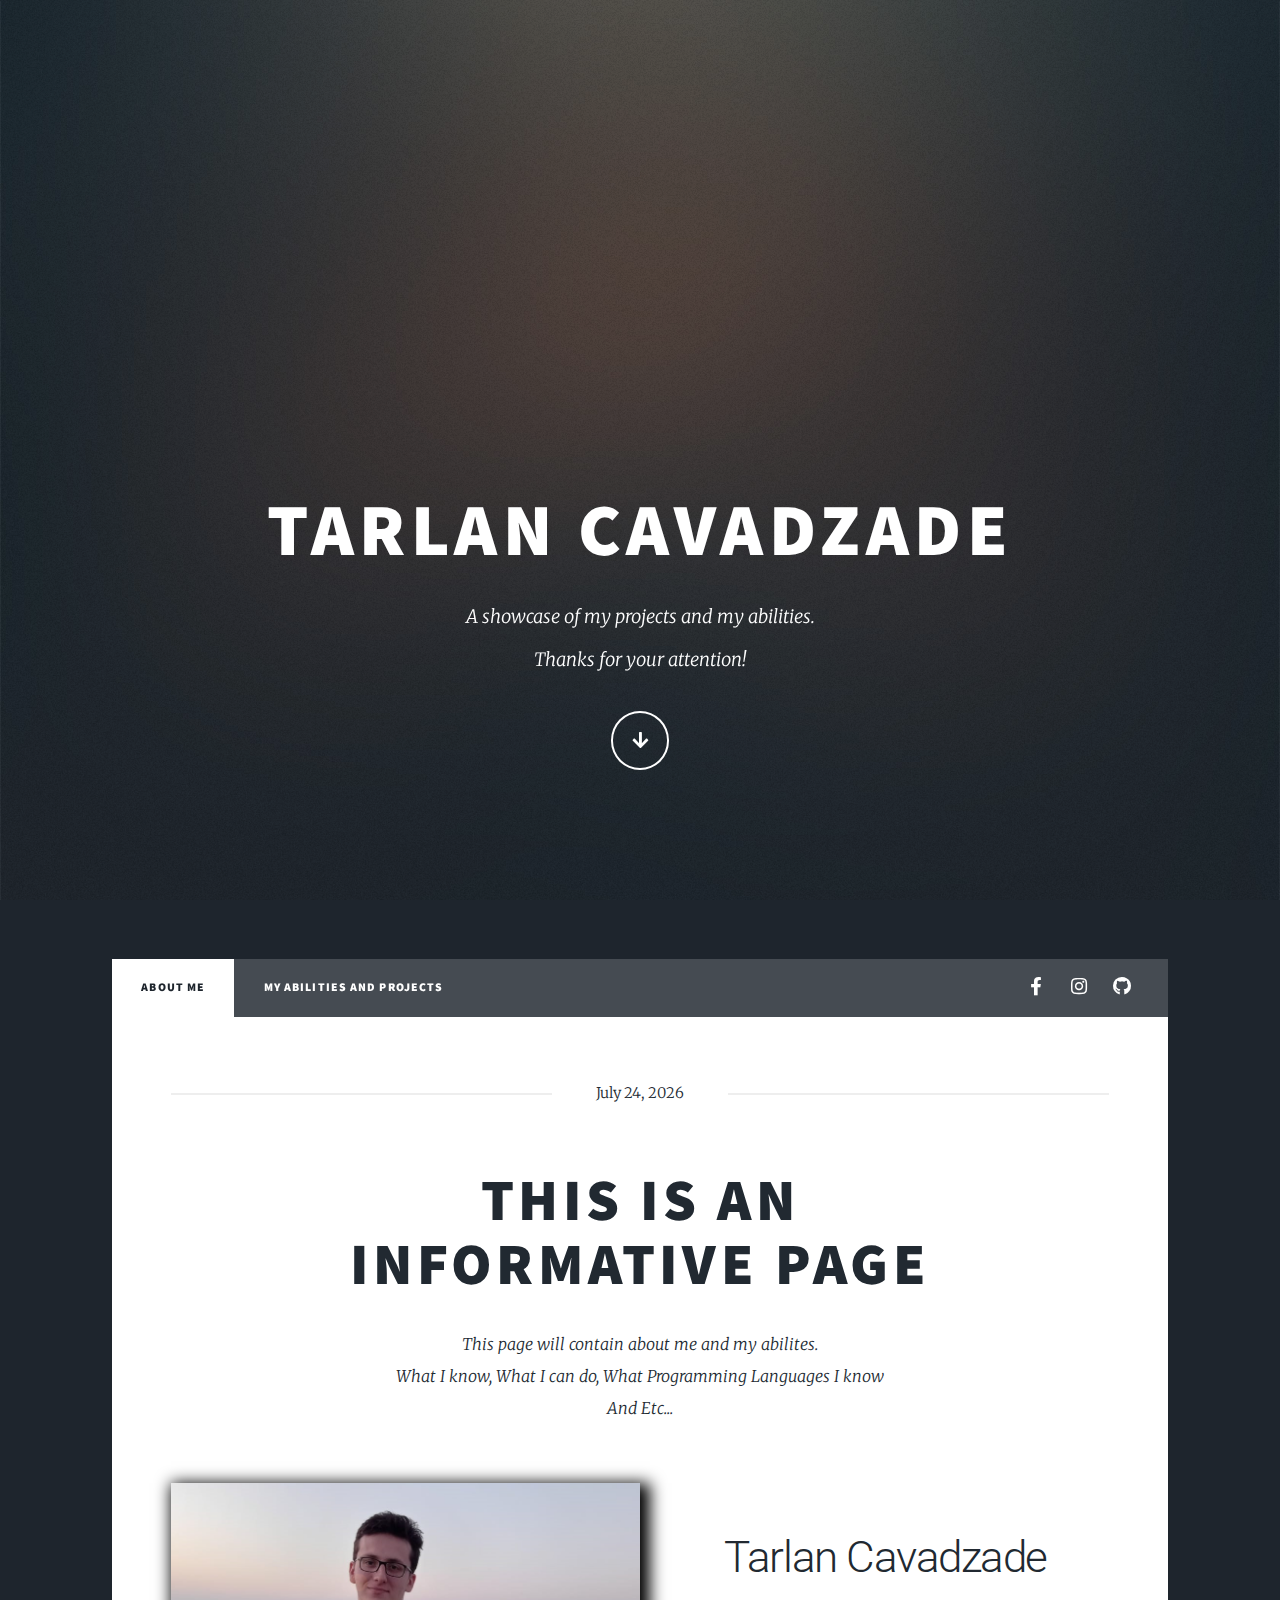
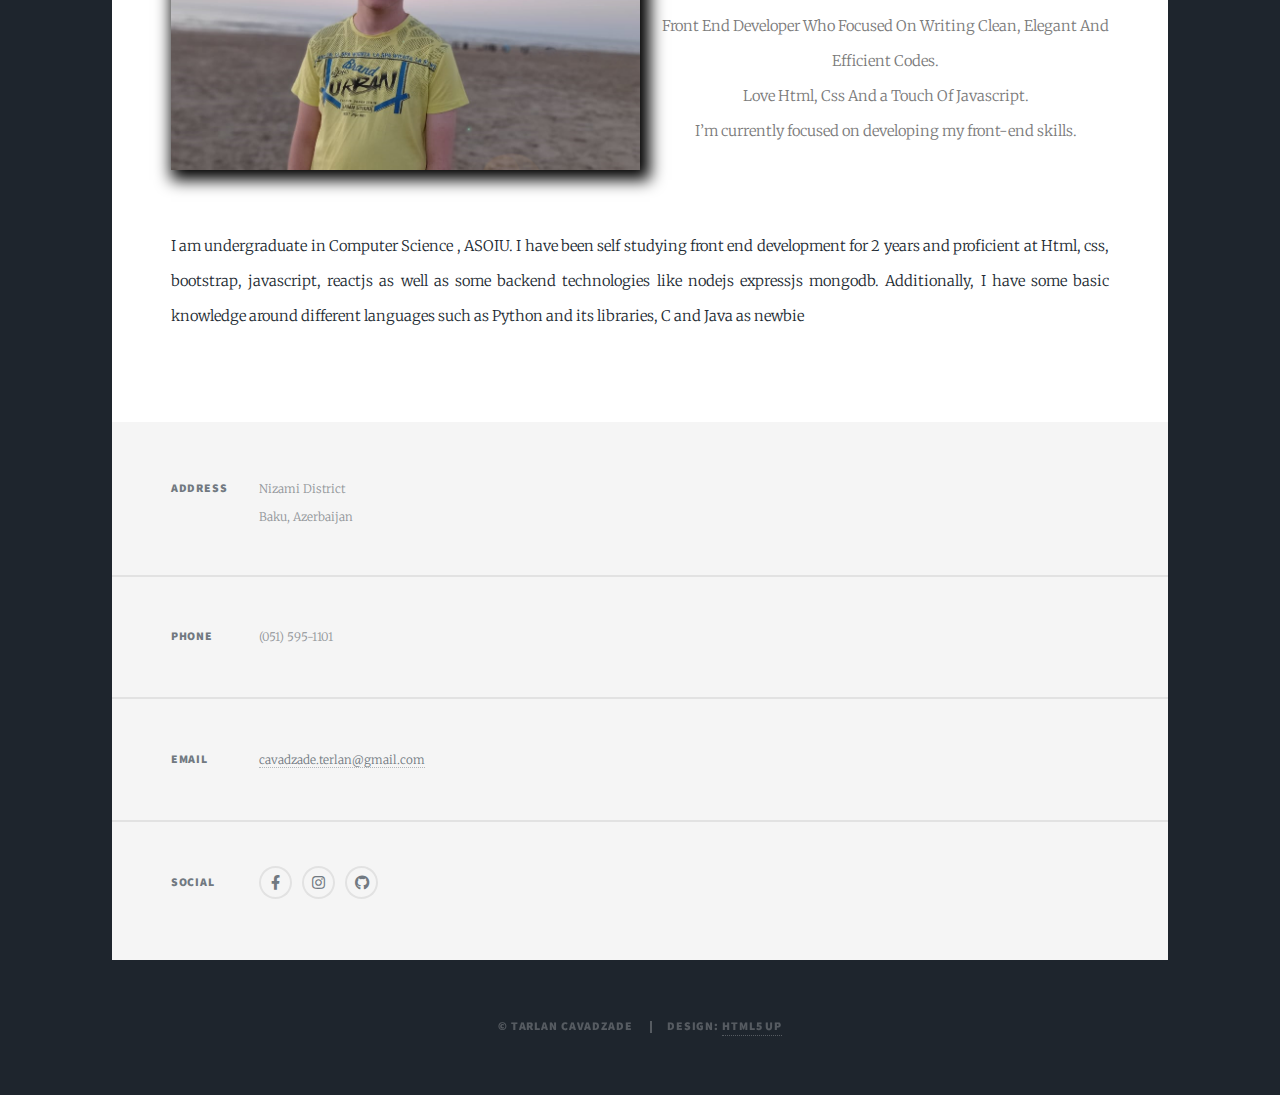
<file: index.html>
<!DOCTYPE HTML>
<html>

<head>
	<title>About Me - Tarlan Cavadzade</title>
	<meta charset="utf-8" />
	<meta name="viewport" content="width=device-width, initial-scale=1, user-scalable=no" />
	<link rel="stylesheet" href="assets/css/main.css" />
	<noscript>
		<link rel="stylesheet" href="assets/css/noscript.css" /></noscript>
</head>

<body class="is-preload">
	<div id="wrapper" class="fade-in">
		<div id="intro">
			<h1>Tarlan Cavadzade</h1>
			<p>A showcase of my projects and my abilities. <br>
				Thanks for your attention!</p>
			<ul class="actions">
				<li><a href="#nav" class="button icon solid solo fa-arrow-down scrolly">Continue</a></li>
			</ul>
		</div>
		<!-- Wrapper -->
		<div id="wrapper">

			<!-- Header -->
			<header id="header">
			</header>

			<!-- Nav -->
			<nav id="nav">
				<ul class="links">
					<li class="active"><a href="index.html">About me</a></li>
					<li><a href="projects.html">My Abilities And Projects</a></li>

				</ul>
				<ul class="icons">
					<li><a href="https://www.facebook.com/Terlan4437/" class="icon brands fa-facebook-f"><span
								class="label">Facebook</span></a></li>
					<li><a href="https://www.instagram.com/terlancvdv/" class="icon brands fa-instagram"><span
								class="label">Instagram</span></a></li>
					<li><a href="https://github.com/TerlanCavadzade" class="icon brands fa-github"><span
								class="label">GitHub</span></a></li>
				</ul>
			</nav>

			<!-- Main -->
			<div id="main">

				<!-- Post -->
				<section class="post">
					<header class="major">
						<span class="date">Feburary 17, 2022</span>
						<h1>This is an<br />
							Informative Page</h1>
						<p>This page will contain about me and my abilites.<br>
							What I know, What I can do, What Programming Languages I know
							<br> And Etc...</p>
					</header>
					<div class="image text main"><img src="images/myphoto.png" alt="" class="shadow" />
						<div class="intro">
							<div class="mainText">Tarlan Cavadzade </div>
							<div class="informText">Front End Developer Who Focused On Writing Clean, Elegant And
								Efficient Codes.<br> Love Html, Css And a Touch Of Javascript. <br> I’m currently
								focused on developing my front-end skills.</div>
						</div>
					</div>
					<p>I am undergraduate in Computer Science , ASOIU. I
have been self studying front end development for
2 years and proficient at Html, css, bootstrap,
javascript, reactjs as well as some backend
technologies like nodejs expressjs mongodb.
Additionally, I have some basic knowledge around
different languages such as Python and its
libraries, C and Java as newbie</p>
				</section>

			</div>

			<!-- Footer -->
			<footer id="footer">
				<section class="split contact">
					<section class="alt">
						<h3>Address</h3>
						<p>Nizami District<br />
							Baku, Azerbaijan</p>
					</section>
					<section>
						<h3>Phone</h3>
						<p>(051) 595-1101</p>
					</section>
					<section>
						<h3>Email</h3>
						<p><a href="mailto:cavadzade.terlan@gmail.com">cavadzade.terlan@gmail.com</a></p>
					</section>
					<section>
						<h3>Social</h3>
						<ul class="icons alt">
							<li><a href="https://www.facebook.com/Terlan4437/" class="icon brands fa-facebook-f"><span
										class="label">Facebook</span></a></li>
							<li><a href="https://www.instagram.com/terlancvdv/" class="icon brands fa-instagram"><span
										class="label">Instagram</span></a></li>
							<li><a href="https://github.com/TerlanCavadzade" class="icon brands fa-github"><span
										class="label">GitHub</span></a></li>
						</ul>
					</section>
				</section>
			</footer>


			<!-- Copyright -->
			<div id="copyright">
				<ul>
					<li>&copy; Tarlan Cavadzade</li>
					<li>Design: <a href="https://html5up.net">HTML5 UP</a></li>
				</ul>
			</div>

		</div>

		<!-- Scripts -->
		<script src="assets/js/jquery.min.js"></script>
		<script src="assets/js/jquery.scrollex.min.js"></script>
		<script src="assets/js/jquery.scrolly.min.js"></script>
		<script src="assets/js/browser.min.js"></script>
		<script src="assets/js/breakpoints.min.js"></script>
		<script src="assets/js/util.js"></script>
		<script src="assets/js/main.js"></script>
		<script src="assets/js/time.js"></script>
</body>

</html>
</file>
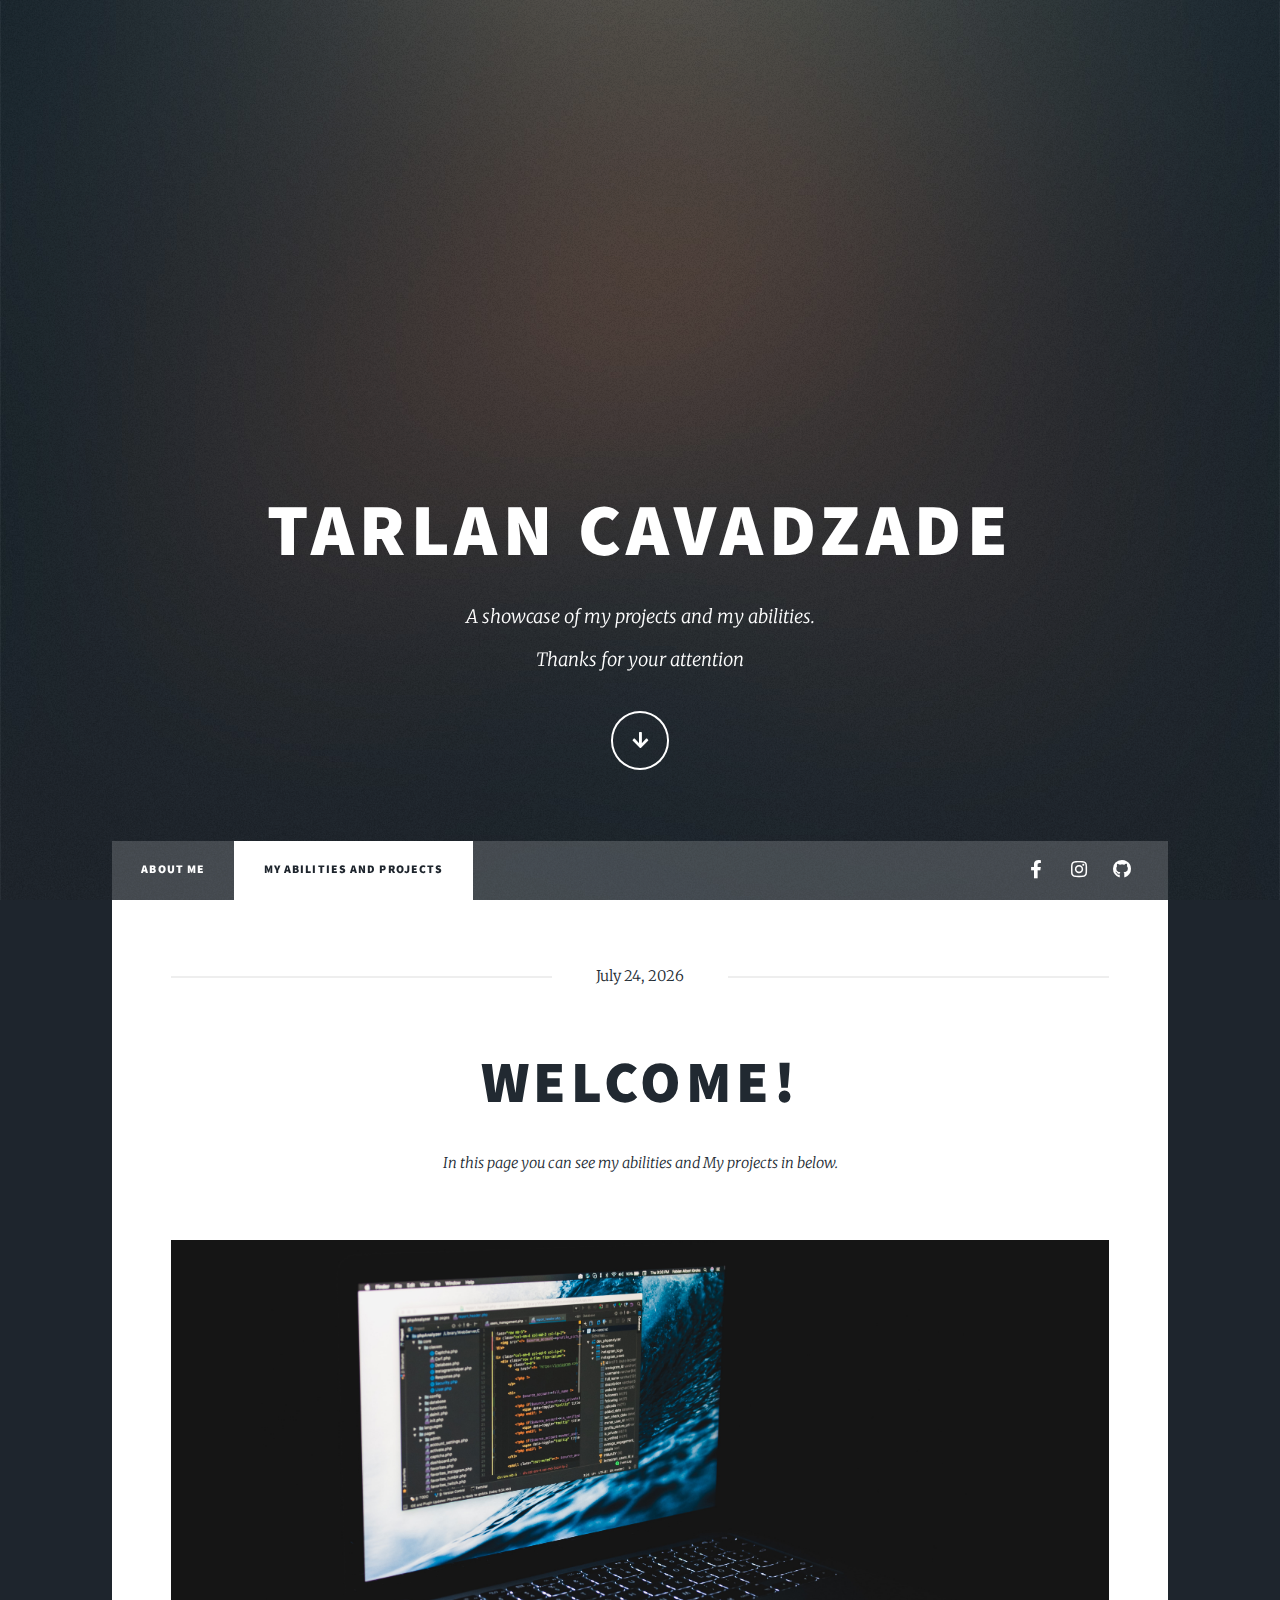
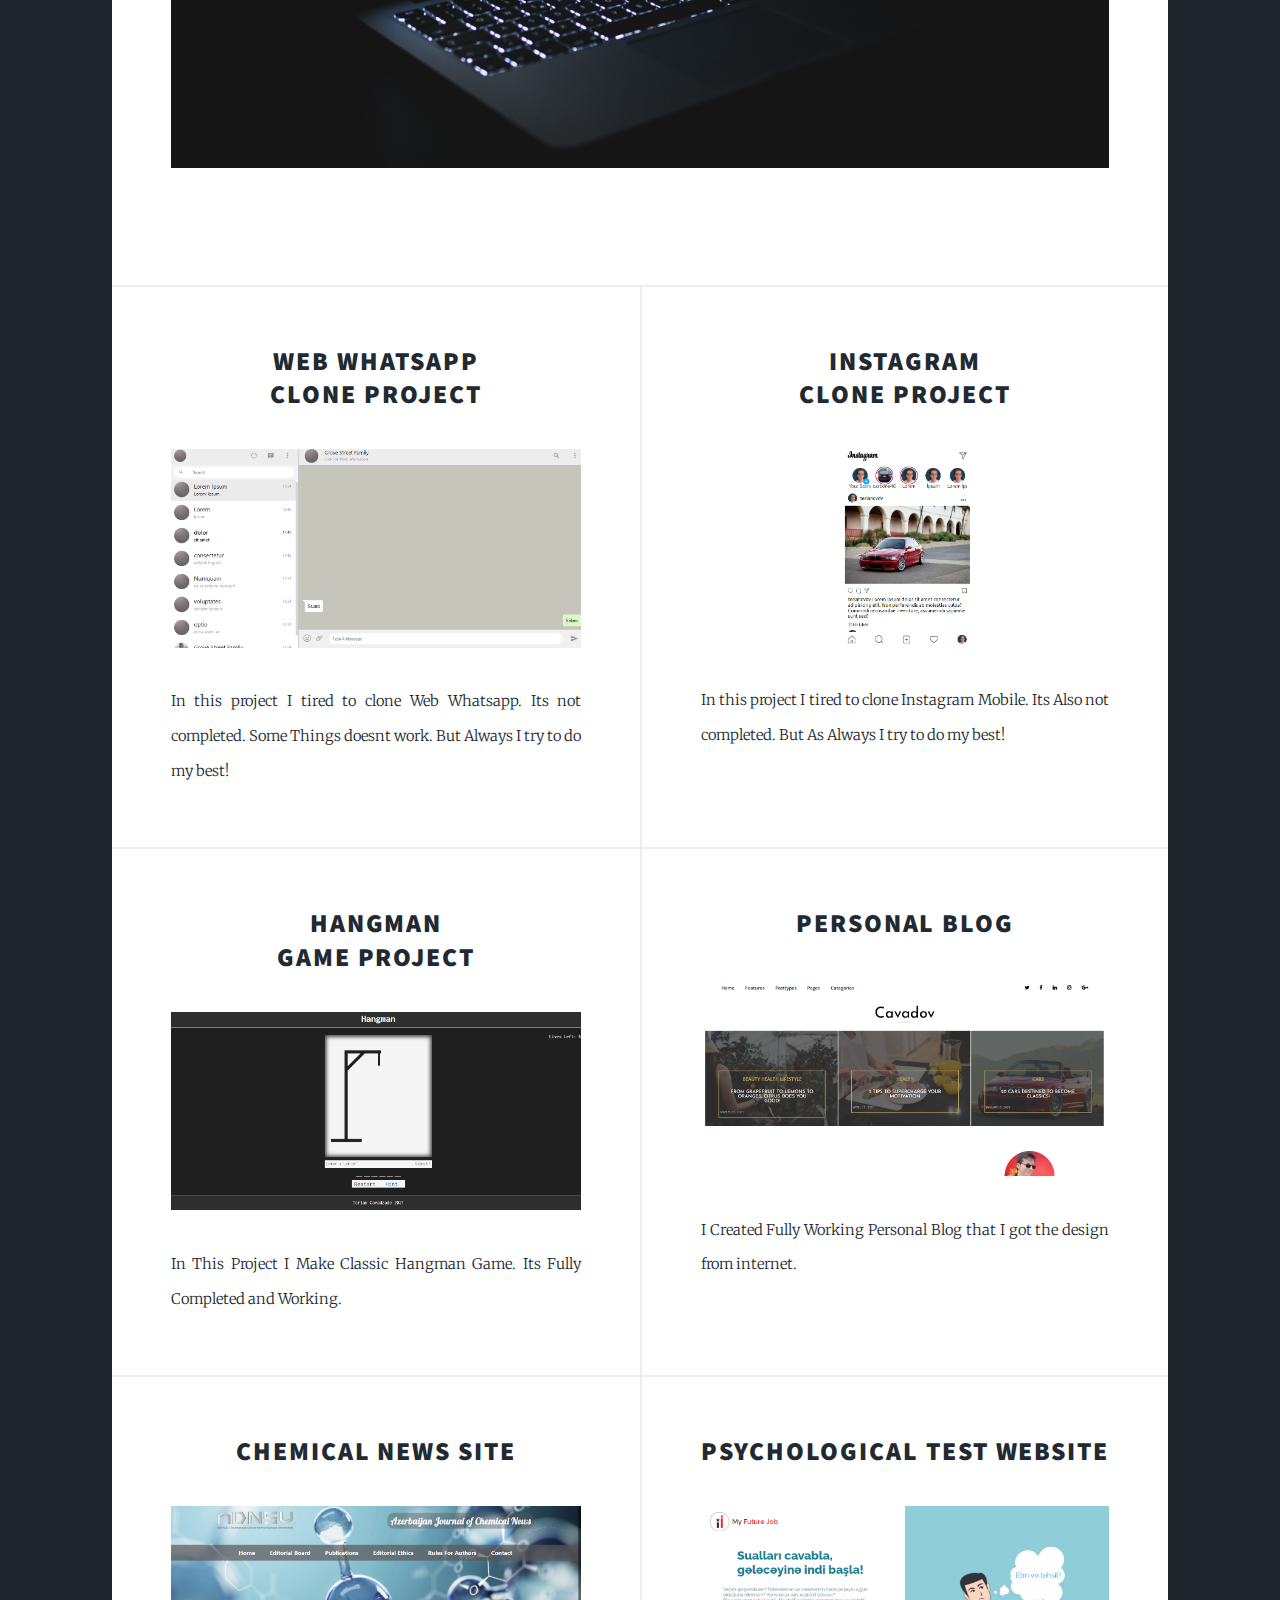
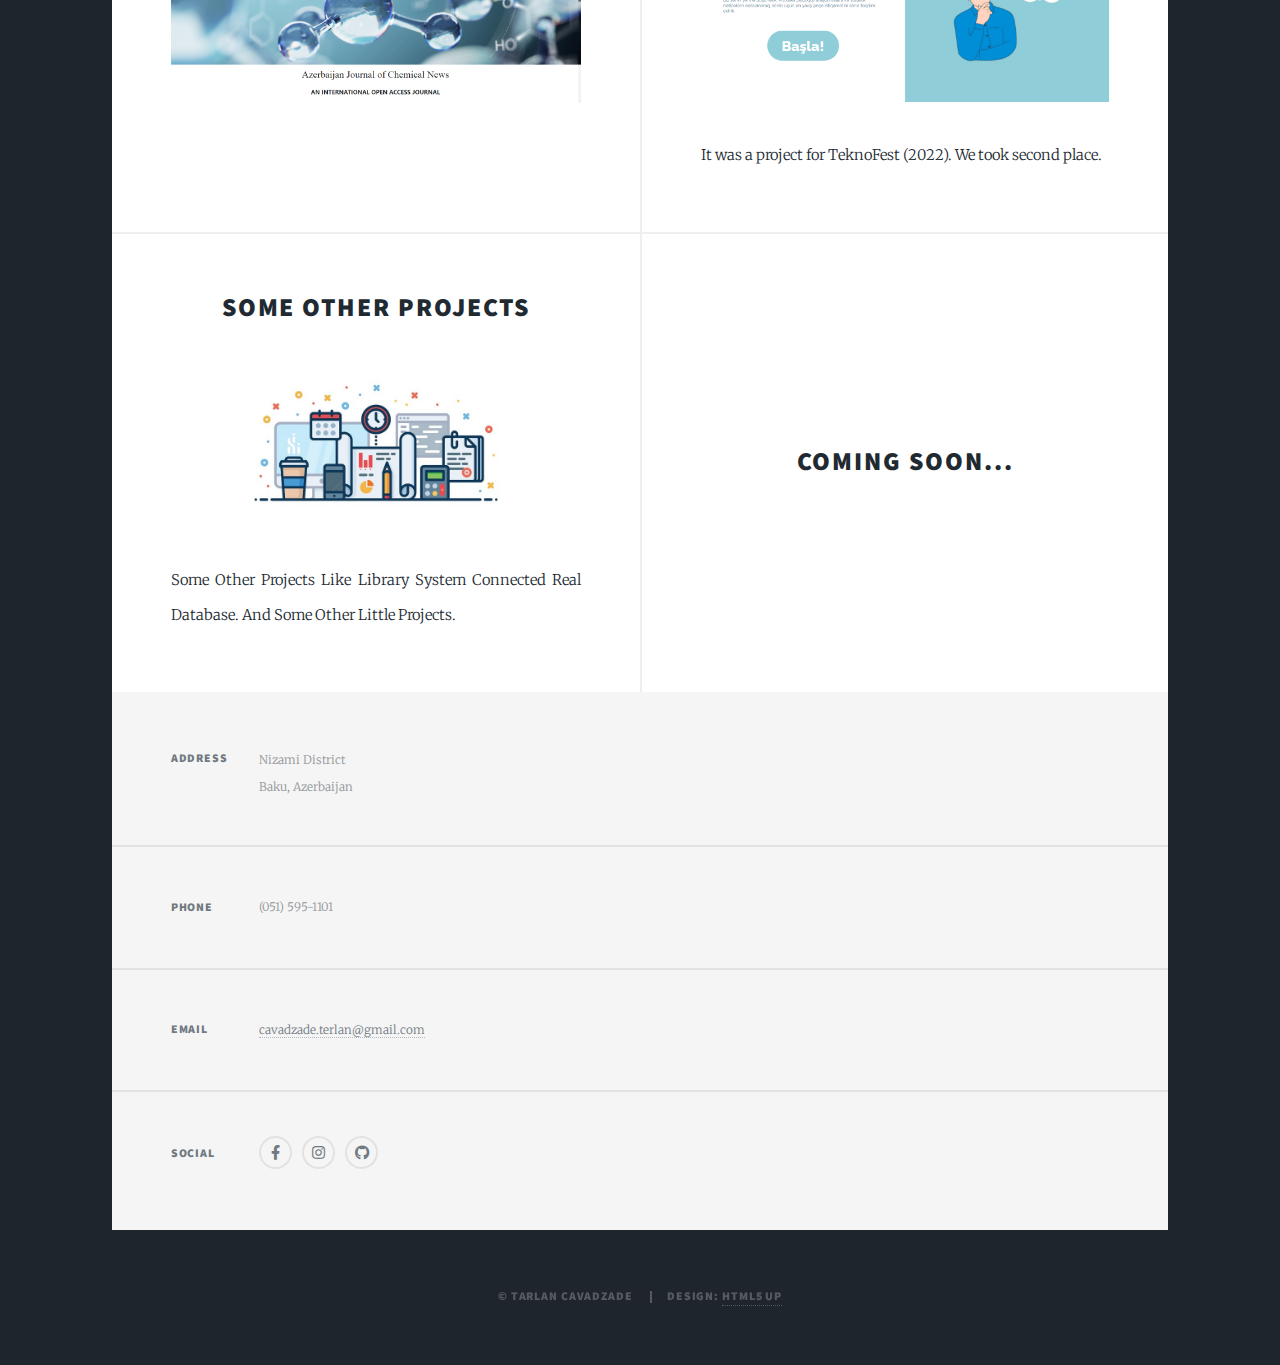
<file: projects.html>
<!DOCTYPE html>
<html>

<head>
	<title>My Projects and Abilities</title>
	<meta charset="utf-8" />
	<meta name="viewport" content="width=device-width, initial-scale=1, user-scalable=no" />
	<link rel="stylesheet" href="assets/css/main.css" />
	<noscript>
		<link rel="stylesheet" href="assets/css/noscript.css" /></noscript>
</head>

<body class="is-preload">
	<div id="wrapper" class="fade-in">
		<div id="intro">
			<h1>Tarlan Cavadzade</h1>
			<p>
				A showcase of my projects and my abilities. <br />
				Thanks for your attention
			</p>
			<ul class="actions">
				<li>
					<a href="#nav" class="button icon solid solo fa-arrow-down scrolly">Continue</a>
				</li>
			</ul>
		</div>

		<nav id="nav">
			<ul class="links">
				<li><a href="index.html">About Me</a></li>
				<li class="active">
					<a href="projects.html">My Abilities And Projects</a>
				</li>
			</ul>
			<ul class="icons">
				<li>
					<a href="https://www.facebook.com/Terlan4437/" class="icon brands fa-facebook-f"><span
							class="label">Facebook</span></a>
				</li>
				<li>
					<a href="https://www.instagram.com/terlancvdv/" class="icon brands fa-instagram"><span
							class="label">Instagram</span></a>
				</li>
				<li>
					<a href="https://github.com/TerlanCavadzade" class="icon brands fa-github"><span
							class="label">GitHub</span></a>
				</li>
			</ul>
		</nav>

		<div id="main">
			<article class="post featured">
				<header class="major">
					<span class="date">17 Feburary, 2021</span>
					<h2>Welcome!</h2>
					<p>
						In this page you can see my abilities and My projects in below.
					</p>
				</header>
				<div class="image main first">
					<img src="images/comp.jpg" alt="" />
				</div>
			</article>
			<section class="posts">
				<article>
					<header>
						<h2>
							<a href="https://polite-stroopwafel-37ac65.netlify.app/" class="linkproject"
								target="_blank">Web Whatsapp <br />
								Clone Project</a>
						</h2>
					</header>
					<span class="image fit"><img src="images/wpProject.png" alt="" /></span>
					<p>
						In this project I tired to clone Web Whatsapp. Its not completed.
						Some Things doesnt work. But Always I try to do my best!
					</p>
				</article>
				<article>
					<header>
						<h2>
							<a href="https://stately-dusk-636038.netlify.app/" target="_blank"
								class="linkproject">Instagram <br />
								Clone Project</a>
						</h2>
					</header>
					<span class="image fit"><img src="images/instaProject.png" alt="" /></span>
					<p>
						In this project I tired to clone Instagram Mobile. Its Also not
						completed. But As Always I try to do my best!
					</p>
				</article>
				<article>
					<header>
						<h2>
							<a href="https://vocal-kashata-cd5493.netlify.app/" target="_blank"
								class="linkproject">Hangman <br />
								Game Project</a>
						</h2>
					</header>
					<span class="image fit"><img src="images/hangman.png" alt="" /></span>
					<p>
						In This Project I Make Classic Hangman Game. Its Fully Completed
						and Working.
					</p>
				</article>
				<article>
					<header>
						<h2><a href="https://tiny-madeleine-d88a30.netlify.app/" target="_blank"
								class="linkproject">Personal Blog</a></h2>
					</header>
					<span class="image fit"><img src="images/personal blog1.png" alt="" /></span>
					<p>
						I Created Fully Working Personal Blog that I got the design from
						internet.
					</p>
				</article>
				<article>
					<header>
						<h2><a href="//Ajcnews.org" target="_blank" class="linkproject">Chemical News Site</a></h2>
					</header>
					<span class="image fit"><img src="images/ajcnews.png" alt="" /></span>
					<p>

					</p>
				</article>
				<article>
					<header>
						<h2><a href="https://leafy-seahorse-67a462.netlify.app/start" target="_blank"
								class="linkproject">Psychological test website</a></h2>
					</header>
					<span class="image fit"><img src="images/myFutureJob.png" alt="" /></span>
					<p>
						It was a project for TeknoFest (2022). We took second place.
					</p>
				</article>
				<article>
					<header>
						<h2>
							<a href="https://github.com/TerlanCavadzade?tab=repositories" target="_blank"
							   class="linkproject">Some Other Projects</a>
						</h2>
					</header>
					<span class="image fit"><img src="images/project.jpg" alt="" /></span>
					<p>
						Some Other Projects Like Library System Connected Real Database.
						And Some Other Little Projects.
					</p>
				</article>
				<article class="soon">
					<h2>Coming Soon...</h2>
				</article>

			</section>
		</div>

		<footer id="footer">
			<section class="split contact">
				<section class="alt">
					<h3>Address</h3>
					<p>
						Nizami District<br />
						Baku, Azerbaijan
					</p>
				</section>
				<section>
					<h3>Phone</h3>
					<p>(051) 595-1101</p>
				</section>
				<section>
					<h3>Email</h3>
					<p>
						<a href="mailto:cavadzade.terlan@gmail.com">cavadzade.terlan@gmail.com</a>
					</p>
				</section>
				<section>
					<h3>Social</h3>
					<ul class="icons alt">
						<li>
							<a href="https://www.facebook.com/Terlan4437/" class="icon brands fa-facebook-f"><span
									class="label">Facebook</span></a>
						</li>
						<li>
							<a href="https://www.instagram.com/terlancvdv/" class="icon brands fa-instagram"><span
									class="label">Instagram</span></a>
						</li>
						<li>
							<a href="https://github.com/TerlanCavadzade" class="icon brands fa-github"><span
									class="label">GitHub</span></a>
						</li>
					</ul>
				</section>
			</section>
		</footer>

		<!-- Copyright -->
		<div id="copyright">
			<ul>
				<li>&copy; Tarlan Cavadzade</li>
				<li>Design: <a href="https://html5up.net">HTML5 UP</a></li>
			</ul>
		</div>
	</div>

	<!-- Scripts -->
	<script src="assets/js/jquery.min.js"></script>
	<script src="assets/js/jquery.scrollex.min.js"></script>
	<script src="assets/js/jquery.scrolly.min.js"></script>
	<script src="assets/js/browser.min.js"></script>
	<script src="assets/js/breakpoints.min.js"></script>
	<script src="assets/js/util.js"></script>
	<script src="assets/js/main.js"></script>
	<script src="assets/js/time.js"></script>
</body>

</html>
</file>
<file: assets/css/main.css>
@import url(fontawesome-all.min.css);
@import url("https://fonts.googleapis.com/css?family=Merriweather:300,700,300italic,700italic|Source+Sans+Pro:900");
@import url('https://fonts.googleapis.com/css2?family=Roboto:wght@700&display=swap');

html,
body,
div,
span,
applet,
object,
iframe,
h1,
h2,
h3,
h4,
h5,
h6,
p,
blockquote,
pre,
a,
abbr,
acronym,
address,
big,
cite,
code,
del,
dfn,
em,
img,
ins,
kbd,
q,
s,
samp,
small,
strike,
strong,
sub,
sup,
tt,
var,
b,
u,
i,
center,
dl,
dt,
dd,
ol,
ul,
li,
fieldset,
form,
label,
legend,
table,
caption,
tbody,
tfoot,
thead,
tr,
th,
td,
article,
aside,
canvas,
details,
embed,
figure,
figcaption,
footer,
header,
hgroup,
menu,
nav,
output,
ruby,
section,
summary,
time,
mark,
audio,
video {
	margin: 0;
	padding: 0;
	border: 0;
	font-size: 100%;
	font: inherit;
	vertical-align: baseline;
}

article,
aside,
details,
figcaption,
figure,
footer,
header,
hgroup,
menu,
nav,
section {
	display: block;
}

body {
	line-height: 1;
}

ol,
ul {
	list-style: none;
}

blockquote,
q {
	quotes: none;
}

blockquote:before,
blockquote:after,
q:before,
q:after {
	content: '';
	content: none;
}

table {
	border-collapse: collapse;
	border-spacing: 0;
}

body {
	-webkit-text-size-adjust: none;
}

mark {
	background-color: transparent;
	color: inherit;
}

input::-moz-focus-inner {
	border: 0;
	padding: 0;
}

input,
select,
textarea {
	-moz-appearance: none;
	-webkit-appearance: none;
	-ms-appearance: none;
	appearance: none;
}

/* Basic */

@-ms-viewport {
	width: device-width;
}

body {
	-ms-overflow-style: scrollbar;
}

@media screen and (max-width: 480px) {

	html,
	body {
		min-width: 320px;
	}

}

html {
	box-sizing: border-box;
}

*,
*:before,
*:after {
	box-sizing: inherit;
}

body {
	background-color: #1e252d;
}

body.is-preload *,
body.is-preload *:before,
body.is-preload *:after {
	-moz-animation: none !important;
	-webkit-animation: none !important;
	-ms-animation: none !important;
	animation: none !important;
	-moz-transition: none !important;
	-webkit-transition: none !important;
	-ms-transition: none !important;
	transition: none !important;
}

/* Type */

html {
	font-size: 16pt;
}

@media screen and (max-width: 1680px) {

	html {
		font-size: 12pt;
	}

}

@media screen and (max-width: 1280px) {

	html {
		font-size: 11pt;
	}

}

@media screen and (max-width: 360px) {

	html {
		font-size: 10pt;
	}

}

body {
	color: #212931;
}

body,
input,
select,
textarea {
	font-family: "Merriweather", Georgia, serif;
	font-weight: 300;
	font-size: 1rem;
	line-height: 2.375;
}

a {
	-moz-transition: color 0.2s ease-in-out, background-color 0.2s ease-in-out, border-color 0.2s ease-in-out, box-shadow 0.2s ease-in-out;
	-webkit-transition: color 0.2s ease-in-out, background-color 0.2s ease-in-out, border-color 0.2s ease-in-out, box-shadow 0.2s ease-in-out;
	-ms-transition: color 0.2s ease-in-out, background-color 0.2s ease-in-out, border-color 0.2s ease-in-out, box-shadow 0.2s ease-in-out;
	transition: color 0.2s ease-in-out, background-color 0.2s ease-in-out, border-color 0.2s ease-in-out, box-shadow 0.2s ease-in-out;
	border-bottom: dotted 1px;
	text-decoration: none;
}

a:hover {
	border-bottom-color: transparent;
}

strong,
b {
	font-weight: 600;
}

em,
i {
	font-style: italic;
}

p {
	text-align: justify;
	margin: 0 0 2rem 0;
}

h1,
h2,
h3,
h4,
h5,
h6 {
	font-family: "Source Sans Pro", Helvetica, sans-serif;
	font-weight: 900;
	line-height: 1.5;
	letter-spacing: 0.075em;
	text-transform: uppercase;
	margin: 0 0 1rem 0;
}

h1 a,
h2 a,
h3 a,
h4 a,
h5 a,
h6 a {
	border-bottom: 0;
	color: inherit;
	text-decoration: none;
}

h1 {
	font-size: 4rem;
	line-height: 1.1;
	margin: 0 0 2rem 0;
}

h2 {
	font-size: 1.75rem;
	line-height: 1.3;
	margin: 0 0 1.5rem 0;
}

h3 {
	font-size: 1.25rem;
	margin: 0 0 1.5rem 0;
}

h4 {
	font-size: 1rem;
}

h5 {
	font-size: 0.9rem;
}

h6 {
	font-size: 0.8rem;
}

sub {
	font-size: 0.8rem;
	position: relative;
	top: 0.5rem;
}

sup {
	font-size: 0.8rem;
	position: relative;
	top: -0.5rem;
}

blockquote {
	border-left: solid 4px;
	font-style: italic;
	margin: 0 0 2rem 0;
	padding: 0.5rem 0 0.5rem 2rem;
}

code {
	border: solid 2px;
	font-family: "Courier New", monospace;
	font-size: 0.9rem;
	margin: 0 0.25rem;
	padding: 0.25rem 0.65rem;
}

pre {
	-webkit-overflow-scrolling: touch;
	font-family: "Courier New", monospace;
	font-size: 0.9rem;
	margin: 0 0 2rem 0;
}

pre code {
	display: block;
	line-height: 1.75;
	padding: 1rem 1.5rem;
	overflow-x: auto;
}

hr {
	border: 0;
	border-bottom: solid 2px;
	margin: 3rem 0;
}

hr.major {
	margin: 5rem 0;
}

.align-left {
	text-align: left;
}

.align-center {
	text-align: center;
}

.align-right {
	text-align: right;
}

input,
select,
textarea {
	color: #212931;
}

a {
	color: #212931;
	border-bottom-color: rgba(33, 41, 49, 0.5);
}

a:hover {
	border-bottom-color: transparent;
	color: #18bfef !important;
}

strong,
b {
	color: #212931;
}

h1,
h2,
h3,
h4,
h5,
h6 {
	color: #212931;
}

blockquote {
	border-left-color: #eeeeee;
}

code {
	background: rgba(220, 220, 220, 0.25);
	border-color: #eeeeee;
}

hr {
	border-bottom-color: #eeeeee;
}

/* Row */

.row {
	display: flex;
	flex-wrap: wrap;
	box-sizing: border-box;
	align-items: stretch;
}

.row>* {
	box-sizing: border-box;
}

.row.gtr-uniform>*> :last-child {
	margin-bottom: 0;
}

.row.aln-left {
	justify-content: flex-start;
}

.row.aln-center {
	justify-content: center;
}

.row.aln-right {
	justify-content: flex-end;
}

.row.aln-top {
	align-items: flex-start;
}

.row.aln-middle {
	align-items: center;
}

.row.aln-bottom {
	align-items: flex-end;
}

.row>.imp {
	order: -1;
}

.row>.col-1 {
	width: 8.33333%;
}

.row>.off-1 {
	margin-left: 8.33333%;
}

.row>.col-2 {
	width: 16.66667%;
}

.row>.off-2 {
	margin-left: 16.66667%;
}

.row>.col-3 {
	width: 25%;
}

.row>.off-3 {
	margin-left: 25%;
}

.row>.col-4 {
	width: 33.33333%;
}

.row>.off-4 {
	margin-left: 33.33333%;
}

.row>.col-5 {
	width: 41.66667%;
}

.row>.off-5 {
	margin-left: 41.66667%;
}

.row>.col-6 {
	width: 50%;
}

.row>.off-6 {
	margin-left: 50%;
}

.row>.col-7 {
	width: 58.33333%;
}

.row>.off-7 {
	margin-left: 58.33333%;
}

.row>.col-8 {
	width: 66.66667%;
}

.row>.off-8 {
	margin-left: 66.66667%;
}

.row>.col-9 {
	width: 75%;
}

.row>.off-9 {
	margin-left: 75%;
}

.row>.col-10 {
	width: 83.33333%;
}

.row>.off-10 {
	margin-left: 83.33333%;
}

.row>.col-11 {
	width: 91.66667%;
}

.row>.off-11 {
	margin-left: 91.66667%;
}

.row>.col-12 {
	width: 100%;
}

.row>.off-12 {
	margin-left: 100%;
}

.row.gtr-0 {
	margin-top: 0;
	margin-left: 0rem;
}

.row.gtr-0>* {
	padding: 0 0 0 0rem;
}

.row.gtr-0.gtr-uniform {
	margin-top: 0rem;
}

.row.gtr-0.gtr-uniform>* {
	padding-top: 0rem;
}

.row.gtr-25 {
	margin-top: 0;
	margin-left: -0.375rem;
}

.row.gtr-25>* {
	padding: 0 0 0 0.375rem;
}

.row.gtr-25.gtr-uniform {
	margin-top: -0.375rem;
}

.row.gtr-25.gtr-uniform>* {
	padding-top: 0.375rem;
}

.row.gtr-50 {
	margin-top: 0;
	margin-left: -0.75rem;
}

.row.gtr-50>* {
	padding: 0 0 0 0.75rem;
}

.row.gtr-50.gtr-uniform {
	margin-top: -0.75rem;
}

.row.gtr-50.gtr-uniform>* {
	padding-top: 0.75rem;
}

.row {
	margin-top: 0;
	margin-left: -1.5rem;
}

.row>* {
	padding: 0 0 0 1.5rem;
}

.row.gtr-uniform {
	margin-top: -1.5rem;
}

.row.gtr-uniform>* {
	padding-top: 1.5rem;
}

.row.gtr-150 {
	margin-top: 0;
	margin-left: -2.25rem;
}

.row.gtr-150>* {
	padding: 0 0 0 2.25rem;
}

.row.gtr-150.gtr-uniform {
	margin-top: -2.25rem;
}

.row.gtr-150.gtr-uniform>* {
	padding-top: 2.25rem;
}

.row.gtr-200 {
	margin-top: 0;
	margin-left: -3rem;
}

.row.gtr-200>* {
	padding: 0 0 0 3rem;
}

.row.gtr-200.gtr-uniform {
	margin-top: -3rem;
}

.row.gtr-200.gtr-uniform>* {
	padding-top: 3rem;
}

@media screen and (max-width: 1680px) {

	.row {
		display: flex;
		flex-wrap: wrap;
		box-sizing: border-box;
		align-items: stretch;
	}

	.row>* {
		box-sizing: border-box;
	}

	.row.gtr-uniform>*> :last-child {
		margin-bottom: 0;
	}

	.row.aln-left {
		justify-content: flex-start;
	}

	.row.aln-center {
		justify-content: center;
	}

	.row.aln-right {
		justify-content: flex-end;
	}

	.row.aln-top {
		align-items: flex-start;
	}

	.row.aln-middle {
		align-items: center;
	}

	.row.aln-bottom {
		align-items: flex-end;
	}

	.row>.imp-xlarge {
		order: -1;
	}

	.row>.col-1-xlarge {
		width: 8.33333%;
	}

	.row>.off-1-xlarge {
		margin-left: 8.33333%;
	}

	.row>.col-2-xlarge {
		width: 16.66667%;
	}

	.row>.off-2-xlarge {
		margin-left: 16.66667%;
	}

	.row>.col-3-xlarge {
		width: 25%;
	}

	.row>.off-3-xlarge {
		margin-left: 25%;
	}

	.row>.col-4-xlarge {
		width: 33.33333%;
	}

	.row>.off-4-xlarge {
		margin-left: 33.33333%;
	}

	.row>.col-5-xlarge {
		width: 41.66667%;
	}

	.row>.off-5-xlarge {
		margin-left: 41.66667%;
	}

	.row>.col-6-xlarge {
		width: 50%;
	}

	.row>.off-6-xlarge {
		margin-left: 50%;
	}

	.row>.col-7-xlarge {
		width: 58.33333%;
	}

	.row>.off-7-xlarge {
		margin-left: 58.33333%;
	}

	.row>.col-8-xlarge {
		width: 66.66667%;
	}

	.row>.off-8-xlarge {
		margin-left: 66.66667%;
	}

	.row>.col-9-xlarge {
		width: 75%;
	}

	.row>.off-9-xlarge {
		margin-left: 75%;
	}

	.row>.col-10-xlarge {
		width: 83.33333%;
	}

	.row>.off-10-xlarge {
		margin-left: 83.33333%;
	}

	.row>.col-11-xlarge {
		width: 91.66667%;
	}

	.row>.off-11-xlarge {
		margin-left: 91.66667%;
	}

	.row>.col-12-xlarge {
		width: 100%;
	}

	.row>.off-12-xlarge {
		margin-left: 100%;
	}

	.row.gtr-0 {
		margin-top: 0;
		margin-left: 0rem;
	}

	.row.gtr-0>* {
		padding: 0 0 0 0rem;
	}

	.row.gtr-0.gtr-uniform {
		margin-top: 0rem;
	}

	.row.gtr-0.gtr-uniform>* {
		padding-top: 0rem;
	}

	.row.gtr-25 {
		margin-top: 0;
		margin-left: -0.375rem;
	}

	.row.gtr-25>* {
		padding: 0 0 0 0.375rem;
	}

	.row.gtr-25.gtr-uniform {
		margin-top: -0.375rem;
	}

	.row.gtr-25.gtr-uniform>* {
		padding-top: 0.375rem;
	}

	.row.gtr-50 {
		margin-top: 0;
		margin-left: -0.75rem;
	}

	.row.gtr-50>* {
		padding: 0 0 0 0.75rem;
	}

	.row.gtr-50.gtr-uniform {
		margin-top: -0.75rem;
	}

	.row.gtr-50.gtr-uniform>* {
		padding-top: 0.75rem;
	}

	.row {
		margin-top: 0;
		margin-left: -1.5rem;
	}

	.row>* {
		padding: 0 0 0 1.5rem;
	}

	.row.gtr-uniform {
		margin-top: -1.5rem;
	}

	.row.gtr-uniform>* {
		padding-top: 1.5rem;
	}

	.row.gtr-150 {
		margin-top: 0;
		margin-left: -2.25rem;
	}

	.row.gtr-150>* {
		padding: 0 0 0 2.25rem;
	}

	.row.gtr-150.gtr-uniform {
		margin-top: -2.25rem;
	}

	.row.gtr-150.gtr-uniform>* {
		padding-top: 2.25rem;
	}

	.row.gtr-200 {
		margin-top: 0;
		margin-left: -3rem;
	}

	.row.gtr-200>* {
		padding: 0 0 0 3rem;
	}

	.row.gtr-200.gtr-uniform {
		margin-top: -3rem;
	}

	.row.gtr-200.gtr-uniform>* {
		padding-top: 3rem;
	}

}

@media screen and (max-width: 1280px) {

	.row {
		display: flex;
		flex-wrap: wrap;
		box-sizing: border-box;
		align-items: stretch;
	}

	.row>* {
		box-sizing: border-box;
	}

	.row.gtr-uniform>*> :last-child {
		margin-bottom: 0;
	}

	.row.aln-left {
		justify-content: flex-start;
	}

	.row.aln-center {
		justify-content: center;
	}

	.row.aln-right {
		justify-content: flex-end;
	}

	.row.aln-top {
		align-items: flex-start;
	}

	.row.aln-middle {
		align-items: center;
	}

	.row.aln-bottom {
		align-items: flex-end;
	}

	.row>.imp-large {
		order: -1;
	}

	.row>.col-1-large {
		width: 8.33333%;
	}

	.row>.off-1-large {
		margin-left: 8.33333%;
	}

	.row>.col-2-large {
		width: 16.66667%;
	}

	.row>.off-2-large {
		margin-left: 16.66667%;
	}

	.row>.col-3-large {
		width: 25%;
	}

	.row>.off-3-large {
		margin-left: 25%;
	}

	.row>.col-4-large {
		width: 33.33333%;
	}

	.row>.off-4-large {
		margin-left: 33.33333%;
	}

	.row>.col-5-large {
		width: 41.66667%;
	}

	.row>.off-5-large {
		margin-left: 41.66667%;
	}

	.row>.col-6-large {
		width: 50%;
	}

	.row>.off-6-large {
		margin-left: 50%;
	}

	.row>.col-7-large {
		width: 58.33333%;
	}

	.row>.off-7-large {
		margin-left: 58.33333%;
	}

	.row>.col-8-large {
		width: 66.66667%;
	}

	.row>.off-8-large {
		margin-left: 66.66667%;
	}

	.row>.col-9-large {
		width: 75%;
	}

	.row>.off-9-large {
		margin-left: 75%;
	}

	.row>.col-10-large {
		width: 83.33333%;
	}

	.row>.off-10-large {
		margin-left: 83.33333%;
	}

	.row>.col-11-large {
		width: 91.66667%;
	}

	.row>.off-11-large {
		margin-left: 91.66667%;
	}

	.row>.col-12-large {
		width: 100%;
	}

	.row>.off-12-large {
		margin-left: 100%;
	}

	.row.gtr-0 {
		margin-top: 0;
		margin-left: 0rem;
	}

	.row.gtr-0>* {
		padding: 0 0 0 0rem;
	}

	.row.gtr-0.gtr-uniform {
		margin-top: 0rem;
	}

	.row.gtr-0.gtr-uniform>* {
		padding-top: 0rem;
	}

	.row.gtr-25 {
		margin-top: 0;
		margin-left: -0.375rem;
	}

	.row.gtr-25>* {
		padding: 0 0 0 0.375rem;
	}

	.row.gtr-25.gtr-uniform {
		margin-top: -0.375rem;
	}

	.row.gtr-25.gtr-uniform>* {
		padding-top: 0.375rem;
	}

	.row.gtr-50 {
		margin-top: 0;
		margin-left: -0.75rem;
	}

	.row.gtr-50>* {
		padding: 0 0 0 0.75rem;
	}

	.row.gtr-50.gtr-uniform {
		margin-top: -0.75rem;
	}

	.row.gtr-50.gtr-uniform>* {
		padding-top: 0.75rem;
	}

	.row {
		margin-top: 0;
		margin-left: -1.5rem;
	}

	.row>* {
		padding: 0 0 0 1.5rem;
	}

	.row.gtr-uniform {
		margin-top: -1.5rem;
	}

	.row.gtr-uniform>* {
		padding-top: 1.5rem;
	}

	.row.gtr-150 {
		margin-top: 0;
		margin-left: -2.25rem;
	}

	.row.gtr-150>* {
		padding: 0 0 0 2.25rem;
	}

	.row.gtr-150.gtr-uniform {
		margin-top: -2.25rem;
	}

	.row.gtr-150.gtr-uniform>* {
		padding-top: 2.25rem;
	}

	.row.gtr-200 {
		margin-top: 0;
		margin-left: -3rem;
	}

	.row.gtr-200>* {
		padding: 0 0 0 3rem;
	}

	.row.gtr-200.gtr-uniform {
		margin-top: -3rem;
	}

	.row.gtr-200.gtr-uniform>* {
		padding-top: 3rem;
	}

}

@media screen and (max-width: 980px) {

	.row {
		display: flex;
		flex-wrap: wrap;
		box-sizing: border-box;
		align-items: stretch;
	}

	.row>* {
		box-sizing: border-box;
	}

	.row.gtr-uniform>*> :last-child {
		margin-bottom: 0;
	}

	.row.aln-left {
		justify-content: flex-start;
	}

	.row.aln-center {
		justify-content: center;
	}

	.row.aln-right {
		justify-content: flex-end;
	}

	.row.aln-top {
		align-items: flex-start;
	}

	.row.aln-middle {
		align-items: center;
	}

	.row.aln-bottom {
		align-items: flex-end;
	}

	.row>.imp-medium {
		order: -1;
	}

	.row>.col-1-medium {
		width: 8.33333%;
	}

	.row>.off-1-medium {
		margin-left: 8.33333%;
	}

	.row>.col-2-medium {
		width: 16.66667%;
	}

	.row>.off-2-medium {
		margin-left: 16.66667%;
	}

	.row>.col-3-medium {
		width: 25%;
	}

	.row>.off-3-medium {
		margin-left: 25%;
	}

	.row>.col-4-medium {
		width: 33.33333%;
	}

	.row>.off-4-medium {
		margin-left: 33.33333%;
	}

	.row>.col-5-medium {
		width: 41.66667%;
	}

	.row>.off-5-medium {
		margin-left: 41.66667%;
	}

	.row>.col-6-medium {
		width: 50%;
	}

	.row>.off-6-medium {
		margin-left: 50%;
	}

	.row>.col-7-medium {
		width: 58.33333%;
	}

	.row>.off-7-medium {
		margin-left: 58.33333%;
	}

	.row>.col-8-medium {
		width: 66.66667%;
	}

	.row>.off-8-medium {
		margin-left: 66.66667%;
	}

	.row>.col-9-medium {
		width: 75%;
	}

	.row>.off-9-medium {
		margin-left: 75%;
	}

	.row>.col-10-medium {
		width: 83.33333%;
	}

	.row>.off-10-medium {
		margin-left: 83.33333%;
	}

	.row>.col-11-medium {
		width: 91.66667%;
	}

	.row>.off-11-medium {
		margin-left: 91.66667%;
	}

	.row>.col-12-medium {
		width: 100%;
	}

	.row>.off-12-medium {
		margin-left: 100%;
	}

	.row.gtr-0 {
		margin-top: 0;
		margin-left: 0rem;
	}

	.row.gtr-0>* {
		padding: 0 0 0 0rem;
	}

	.row.gtr-0.gtr-uniform {
		margin-top: 0rem;
	}

	.row.gtr-0.gtr-uniform>* {
		padding-top: 0rem;
	}

	.row.gtr-25 {
		margin-top: 0;
		margin-left: -0.375rem;
	}

	.row.gtr-25>* {
		padding: 0 0 0 0.375rem;
	}

	.row.gtr-25.gtr-uniform {
		margin-top: -0.375rem;
	}

	.row.gtr-25.gtr-uniform>* {
		padding-top: 0.375rem;
	}

	.row.gtr-50 {
		margin-top: 0;
		margin-left: -0.75rem;
	}

	.row.gtr-50>* {
		padding: 0 0 0 0.75rem;
	}

	.row.gtr-50.gtr-uniform {
		margin-top: -0.75rem;
	}

	.row.gtr-50.gtr-uniform>* {
		padding-top: 0.75rem;
	}

	.row {
		margin-top: 0;
		margin-left: -1.5rem;
	}

	.row>* {
		padding: 0 0 0 1.5rem;
	}

	.row.gtr-uniform {
		margin-top: -1.5rem;
	}

	.row.gtr-uniform>* {
		padding-top: 1.5rem;
	}

	.row.gtr-150 {
		margin-top: 0;
		margin-left: -2.25rem;
	}

	.row.gtr-150>* {
		padding: 0 0 0 2.25rem;
	}

	.row.gtr-150.gtr-uniform {
		margin-top: -2.25rem;
	}

	.row.gtr-150.gtr-uniform>* {
		padding-top: 2.25rem;
	}

	.row.gtr-200 {
		margin-top: 0;
		margin-left: -3rem;
	}

	.row.gtr-200>* {
		padding: 0 0 0 3rem;
	}

	.row.gtr-200.gtr-uniform {
		margin-top: -3rem;
	}

	.row.gtr-200.gtr-uniform>* {
		padding-top: 3rem;
	}

}

@media screen and (max-width: 736px) {

	.row {
		display: flex;
		flex-wrap: wrap;
		box-sizing: border-box;
		align-items: stretch;
	}

	.row>* {
		box-sizing: border-box;
	}

	.row.gtr-uniform>*> :last-child {
		margin-bottom: 0;
	}

	.row.aln-left {
		justify-content: flex-start;
	}

	.row.aln-center {
		justify-content: center;
	}

	.row.aln-right {
		justify-content: flex-end;
	}

	.row.aln-top {
		align-items: flex-start;
	}

	.row.aln-middle {
		align-items: center;
	}

	.row.aln-bottom {
		align-items: flex-end;
	}

	.row>.imp-small {
		order: -1;
	}

	.row>.col-1-small {
		width: 8.33333%;
	}

	.row>.off-1-small {
		margin-left: 8.33333%;
	}

	.row>.col-2-small {
		width: 16.66667%;
	}

	.row>.off-2-small {
		margin-left: 16.66667%;
	}

	.row>.col-3-small {
		width: 25%;
	}

	.row>.off-3-small {
		margin-left: 25%;
	}

	.row>.col-4-small {
		width: 33.33333%;
	}

	.row>.off-4-small {
		margin-left: 33.33333%;
	}

	.row>.col-5-small {
		width: 41.66667%;
	}

	.row>.off-5-small {
		margin-left: 41.66667%;
	}

	.row>.col-6-small {
		width: 50%;
	}

	.row>.off-6-small {
		margin-left: 50%;
	}

	.row>.col-7-small {
		width: 58.33333%;
	}

	.row>.off-7-small {
		margin-left: 58.33333%;
	}

	.row>.col-8-small {
		width: 66.66667%;
	}

	.row>.off-8-small {
		margin-left: 66.66667%;
	}

	.row>.col-9-small {
		width: 75%;
	}

	.row>.off-9-small {
		margin-left: 75%;
	}

	.row>.col-10-small {
		width: 83.33333%;
	}

	.row>.off-10-small {
		margin-left: 83.33333%;
	}

	.row>.col-11-small {
		width: 91.66667%;
	}

	.row>.off-11-small {
		margin-left: 91.66667%;
	}

	.row>.col-12-small {
		width: 100%;
	}

	.row>.off-12-small {
		margin-left: 100%;
	}

	.row.gtr-0 {
		margin-top: 0;
		margin-left: 0rem;
	}

	.row.gtr-0>* {
		padding: 0 0 0 0rem;
	}

	.row.gtr-0.gtr-uniform {
		margin-top: 0rem;
	}

	.row.gtr-0.gtr-uniform>* {
		padding-top: 0rem;
	}

	.row.gtr-25 {
		margin-top: 0;
		margin-left: -0.375rem;
	}

	.row.gtr-25>* {
		padding: 0 0 0 0.375rem;
	}

	.row.gtr-25.gtr-uniform {
		margin-top: -0.375rem;
	}

	.row.gtr-25.gtr-uniform>* {
		padding-top: 0.375rem;
	}

	.row.gtr-50 {
		margin-top: 0;
		margin-left: -0.75rem;
	}

	.row.gtr-50>* {
		padding: 0 0 0 0.75rem;
	}

	.row.gtr-50.gtr-uniform {
		margin-top: -0.75rem;
	}

	.row.gtr-50.gtr-uniform>* {
		padding-top: 0.75rem;
	}

	.row {
		margin-top: 0;
		margin-left: -1.5rem;
	}

	.row>* {
		padding: 0 0 0 1.5rem;
	}

	.row.gtr-uniform {
		margin-top: -1.5rem;
	}

	.row.gtr-uniform>* {
		padding-top: 1.5rem;
	}

	.row.gtr-150 {
		margin-top: 0;
		margin-left: -2.25rem;
	}

	.row.gtr-150>* {
		padding: 0 0 0 2.25rem;
	}

	.row.gtr-150.gtr-uniform {
		margin-top: -2.25rem;
	}

	.row.gtr-150.gtr-uniform>* {
		padding-top: 2.25rem;
	}

	.row.gtr-200 {
		margin-top: 0;
		margin-left: -3rem;
	}

	.row.gtr-200>* {
		padding: 0 0 0 3rem;
	}

	.row.gtr-200.gtr-uniform {
		margin-top: -3rem;
	}

	.row.gtr-200.gtr-uniform>* {
		padding-top: 3rem;
	}

}

@media screen and (max-width: 480px) {

	.row {
		display: flex;
		flex-wrap: wrap;
		box-sizing: border-box;
		align-items: stretch;
	}

	.row>* {
		box-sizing: border-box;
	}

	.row.gtr-uniform>*> :last-child {
		margin-bottom: 0;
	}

	.row.aln-left {
		justify-content: flex-start;
	}

	.row.aln-center {
		justify-content: center;
	}

	.row.aln-right {
		justify-content: flex-end;
	}

	.row.aln-top {
		align-items: flex-start;
	}

	.row.aln-middle {
		align-items: center;
	}

	.row.aln-bottom {
		align-items: flex-end;
	}

	.row>.imp-xsmall {
		order: -1;
	}

	.row>.col-1-xsmall {
		width: 8.33333%;
	}

	.row>.off-1-xsmall {
		margin-left: 8.33333%;
	}

	.row>.col-2-xsmall {
		width: 16.66667%;
	}

	.row>.off-2-xsmall {
		margin-left: 16.66667%;
	}

	.row>.col-3-xsmall {
		width: 25%;
	}

	.row>.off-3-xsmall {
		margin-left: 25%;
	}

	.row>.col-4-xsmall {
		width: 33.33333%;
	}

	.row>.off-4-xsmall {
		margin-left: 33.33333%;
	}

	.row>.col-5-xsmall {
		width: 41.66667%;
	}

	.row>.off-5-xsmall {
		margin-left: 41.66667%;
	}

	.row>.col-6-xsmall {
		width: 50%;
	}

	.row>.off-6-xsmall {
		margin-left: 50%;
	}

	.row>.col-7-xsmall {
		width: 58.33333%;
	}

	.row>.off-7-xsmall {
		margin-left: 58.33333%;
	}

	.row>.col-8-xsmall {
		width: 66.66667%;
	}

	.row>.off-8-xsmall {
		margin-left: 66.66667%;
	}

	.row>.col-9-xsmall {
		width: 75%;
	}

	.row>.off-9-xsmall {
		margin-left: 75%;
	}

	.row>.col-10-xsmall {
		width: 83.33333%;
	}

	.row>.off-10-xsmall {
		margin-left: 83.33333%;
	}

	.row>.col-11-xsmall {
		width: 91.66667%;
	}

	.row>.off-11-xsmall {
		margin-left: 91.66667%;
	}

	.row>.col-12-xsmall {
		width: 100%;
	}

	.row>.off-12-xsmall {
		margin-left: 100%;
	}

	.row.gtr-0 {
		margin-top: 0;
		margin-left: 0rem;
	}

	.row.gtr-0>* {
		padding: 0 0 0 0rem;
	}

	.row.gtr-0.gtr-uniform {
		margin-top: 0rem;
	}

	.row.gtr-0.gtr-uniform>* {
		padding-top: 0rem;
	}

	.row.gtr-25 {
		margin-top: 0;
		margin-left: -0.375rem;
	}

	.row.gtr-25>* {
		padding: 0 0 0 0.375rem;
	}

	.row.gtr-25.gtr-uniform {
		margin-top: -0.375rem;
	}

	.row.gtr-25.gtr-uniform>* {
		padding-top: 0.375rem;
	}

	.row.gtr-50 {
		margin-top: 0;
		margin-left: -0.75rem;
	}

	.row.gtr-50>* {
		padding: 0 0 0 0.75rem;
	}

	.row.gtr-50.gtr-uniform {
		margin-top: -0.75rem;
	}

	.row.gtr-50.gtr-uniform>* {
		padding-top: 0.75rem;
	}

	.row {
		margin-top: 0;
		margin-left: -1.5rem;
	}

	.row>* {
		padding: 0 0 0 1.5rem;
	}

	.row.gtr-uniform {
		margin-top: -1.5rem;
	}

	.row.gtr-uniform>* {
		padding-top: 1.5rem;
	}

	.row.gtr-150 {
		margin-top: 0;
		margin-left: -2.25rem;
	}

	.row.gtr-150>* {
		padding: 0 0 0 2.25rem;
	}

	.row.gtr-150.gtr-uniform {
		margin-top: -2.25rem;
	}

	.row.gtr-150.gtr-uniform>* {
		padding-top: 2.25rem;
	}

	.row.gtr-200 {
		margin-top: 0;
		margin-left: -3rem;
	}

	.row.gtr-200>* {
		padding: 0 0 0 3rem;
	}

	.row.gtr-200.gtr-uniform {
		margin-top: -3rem;
	}

	.row.gtr-200.gtr-uniform>* {
		padding-top: 3rem;
	}

}

@media screen and (max-width: 360px) {

	.row {
		display: flex;
		flex-wrap: wrap;
		box-sizing: border-box;
		align-items: stretch;
	}

	.row>* {
		box-sizing: border-box;
	}

	.row.gtr-uniform>*> :last-child {
		margin-bottom: 0;
	}

	.row.aln-left {
		justify-content: flex-start;
	}

	.row.aln-center {
		justify-content: center;
	}

	.row.aln-right {
		justify-content: flex-end;
	}

	.row.aln-top {
		align-items: flex-start;
	}

	.row.aln-middle {
		align-items: center;
	}

	.row.aln-bottom {
		align-items: flex-end;
	}

	.row>.imp-xxsmall {
		order: -1;
	}

	.row>.col-1-xxsmall {
		width: 8.33333%;
	}

	.row>.off-1-xxsmall {
		margin-left: 8.33333%;
	}

	.row>.col-2-xxsmall {
		width: 16.66667%;
	}

	.row>.off-2-xxsmall {
		margin-left: 16.66667%;
	}

	.row>.col-3-xxsmall {
		width: 25%;
	}

	.row>.off-3-xxsmall {
		margin-left: 25%;
	}

	.row>.col-4-xxsmall {
		width: 33.33333%;
	}

	.row>.off-4-xxsmall {
		margin-left: 33.33333%;
	}

	.row>.col-5-xxsmall {
		width: 41.66667%;
	}

	.row>.off-5-xxsmall {
		margin-left: 41.66667%;
	}

	.row>.col-6-xxsmall {
		width: 50%;
	}

	.row>.off-6-xxsmall {
		margin-left: 50%;
	}

	.row>.col-7-xxsmall {
		width: 58.33333%;
	}

	.row>.off-7-xxsmall {
		margin-left: 58.33333%;
	}

	.row>.col-8-xxsmall {
		width: 66.66667%;
	}

	.row>.off-8-xxsmall {
		margin-left: 66.66667%;
	}

	.row>.col-9-xxsmall {
		width: 75%;
	}

	.row>.off-9-xxsmall {
		margin-left: 75%;
	}

	.row>.col-10-xxsmall {
		width: 83.33333%;
	}

	.row>.off-10-xxsmall {
		margin-left: 83.33333%;
	}

	.row>.col-11-xxsmall {
		width: 91.66667%;
	}

	.row>.off-11-xxsmall {
		margin-left: 91.66667%;
	}

	.row>.col-12-xxsmall {
		width: 100%;
	}

	.row>.off-12-xxsmall {
		margin-left: 100%;
	}

	.row.gtr-0 {
		margin-top: 0;
		margin-left: 0rem;
	}

	.row.gtr-0>* {
		padding: 0 0 0 0rem;
	}

	.row.gtr-0.gtr-uniform {
		margin-top: 0rem;
	}

	.row.gtr-0.gtr-uniform>* {
		padding-top: 0rem;
	}

	.row.gtr-25 {
		margin-top: 0;
		margin-left: -0.375rem;
	}

	.row.gtr-25>* {
		padding: 0 0 0 0.375rem;
	}

	.row.gtr-25.gtr-uniform {
		margin-top: -0.375rem;
	}

	.row.gtr-25.gtr-uniform>* {
		padding-top: 0.375rem;
	}

	.row.gtr-50 {
		margin-top: 0;
		margin-left: -0.75rem;
	}

	.row.gtr-50>* {
		padding: 0 0 0 0.75rem;
	}

	.row.gtr-50.gtr-uniform {
		margin-top: -0.75rem;
	}

	.row.gtr-50.gtr-uniform>* {
		padding-top: 0.75rem;
	}

	.row {
		margin-top: 0;
		margin-left: -1.5rem;
	}

	.row>* {
		padding: 0 0 0 1.5rem;
	}

	.row.gtr-uniform {
		margin-top: -1.5rem;
	}

	.row.gtr-uniform>* {
		padding-top: 1.5rem;
	}

	.row.gtr-150 {
		margin-top: 0;
		margin-left: -2.25rem;
	}

	.row.gtr-150>* {
		padding: 0 0 0 2.25rem;
	}

	.row.gtr-150.gtr-uniform {
		margin-top: -2.25rem;
	}

	.row.gtr-150.gtr-uniform>* {
		padding-top: 2.25rem;
	}

	.row.gtr-200 {
		margin-top: 0;
		margin-left: -3rem;
	}

	.row.gtr-200>* {
		padding: 0 0 0 3rem;
	}

	.row.gtr-200.gtr-uniform {
		margin-top: -3rem;
	}

	.row.gtr-200.gtr-uniform>* {
		padding-top: 3rem;
	}

}

/* Box */

.box {
	border: solid 2px;
	margin-bottom: 2rem;
	padding: 1.5rem;
}

.box> :last-child,
.box> :last-child> :last-child,
.box> :last-child> :last-child> :last-child {
	margin-bottom: 0;
}

.box.alt {
	border: 0;
	border-radius: 0;
	padding: 0;
}

.box {
	border-color: #eeeeee;
}

/* Button */

input[type="submit"],
input[type="reset"],
input[type="button"],
button,
.button {
	-moz-appearance: none;
	-webkit-appearance: none;
	-ms-appearance: none;
	appearance: none;
	-moz-transition: background-color 0.2s ease-in-out, box-shadow 0.2s ease-in-out, color 0.2s ease-in-out;
	-webkit-transition: background-color 0.2s ease-in-out, box-shadow 0.2s ease-in-out, color 0.2s ease-in-out;
	-ms-transition: background-color 0.2s ease-in-out, box-shadow 0.2s ease-in-out, color 0.2s ease-in-out;
	transition: background-color 0.2s ease-in-out, box-shadow 0.2s ease-in-out, color 0.2s ease-in-out;
	border: 0;
	border-radius: 0;
	cursor: pointer;
	display: inline-block;
	font-family: "Source Sans Pro", Helvetica, sans-serif;
	font-size: 0.8rem;
	font-weight: 900;
	letter-spacing: 0.075em;
	height: 3rem;
	line-height: 3rem;
	padding: 0 2rem;
	text-align: center;
	text-decoration: none;
	text-transform: uppercase;
	white-space: nowrap;
}

input[type="submit"].icon:before,
input[type="reset"].icon:before,
input[type="button"].icon:before,
button.icon:before,
.button.icon:before {
	margin-right: 0.5rem;
}

input[type="submit"].icon.solo,
input[type="reset"].icon.solo,
input[type="button"].icon.solo,
button.icon.solo,
.button.icon.solo {
	position: relative;
	width: 4rem;
	height: 4rem;
	line-height: 4rem;
	border-radius: 4rem;
	text-indent: 4rem;
	overflow: hidden;
	padding: 0;
	white-space: nowrap;
}

input[type="submit"].icon.solo:before,
input[type="reset"].icon.solo:before,
input[type="button"].icon.solo:before,
button.icon.solo:before,
.button.icon.solo:before {
	position: absolute;
	display: block;
	top: 0;
	left: 0;
	width: inherit;
	height: inherit;
	line-height: inherit;
	font-size: 1.25rem;
	margin-right: 0;
	text-align: center;
	text-indent: 0;
}

input[type="submit"].fit,
input[type="reset"].fit,
input[type="button"].fit,
button.fit,
.button.fit {
	width: 100%;
}

input[type="submit"].small,
input[type="reset"].small,
input[type="button"].small,
button.small,
.button.small {
	font-size: 0.7rem;
	height: 2.5rem;
	line-height: 2.5rem;
	padding: 0 1.5rem;
}

input[type="submit"].large,
input[type="reset"].large,
input[type="button"].large,
button.large,
.button.large {
	font-size: 0.9rem;
	height: 3.5rem;
	line-height: 3.5rem;
	padding: 0 2.75rem;
}

@media screen and (max-width: 980px) {

	input[type="submit"],
	input[type="reset"],
	input[type="button"],
	button,
	.button {
		font-size: 0.9rem;
		height: 3.25rem;
		line-height: 3.25rem;
	}

	input[type="submit"].large,
	input[type="reset"].large,
	input[type="button"].large,
	button.large,
	.button.large {
		font-size: 1rem;
		height: 3.75rem;
		line-height: 3.75rem;
	}

}

input[type="submit"].disabled,
input[type="submit"]:disabled,
input[type="reset"].disabled,
input[type="reset"]:disabled,
input[type="button"].disabled,
input[type="button"]:disabled,
button.disabled,
button:disabled,
.button.disabled,
.button:disabled {
	pointer-events: none;
	opacity: 0.25;
}

input[type="submit"],
input[type="reset"],
input[type="button"],
button,
.button {
	background-color: transparent;
	box-shadow: inset 0 0 0 2px #212931;
	color: #212931 !important;
}

input[type="submit"]:hover,
input[type="reset"]:hover,
input[type="button"]:hover,
button:hover,
.button:hover {
	box-shadow: inset 0 0 0 2px #18bfef;
	color: #18bfef !important;
}

input[type="submit"].primary,
input[type="reset"].primary,
input[type="button"].primary,
button.primary,
.button.primary {
	background-color: #212931;
	box-shadow: none;
	color: #ffffff !important;
}

input[type="submit"].primary:hover,
input[type="reset"].primary:hover,
input[type="button"].primary:hover,
button.primary:hover,
.button.primary:hover {
	background-color: #18bfef;
}

/* Form */

form {
	margin: 0 0 2rem 0;
}

form> :last-child {
	margin-bottom: 0;
}

form>.fields {
	display: -moz-flex;
	display: -webkit-flex;
	display: -ms-flex;
	display: flex;
	-moz-flex-wrap: wrap;
	-webkit-flex-wrap: wrap;
	-ms-flex-wrap: wrap;
	flex-wrap: wrap;
	width: calc(100% + 3rem);
	margin: -1.5rem 0 2rem -1.5rem;
}

form>.fields>.field {
	-moz-flex-grow: 0;
	-webkit-flex-grow: 0;
	-ms-flex-grow: 0;
	flex-grow: 0;
	-moz-flex-shrink: 0;
	-webkit-flex-shrink: 0;
	-ms-flex-shrink: 0;
	flex-shrink: 0;
	padding: 1.5rem 0 0 1.5rem;
	width: calc(100% - 1.5rem);
}

form>.fields>.field.half {
	width: calc(50% - 0.75rem);
}

form>.fields>.field.third {
	width: calc(100%/3 - 0.5rem);
}

form>.fields>.field.quarter {
	width: calc(25% - 0.375rem);
}

@media screen and (max-width: 480px) {

	form>.fields {
		width: calc(100% + 3rem);
		margin: -1.5rem 0 2rem -1.5rem;
	}

	form>.fields>.field {
		padding: 1.5rem 0 0 1.5rem;
		width: calc(100% - 1.5rem);
	}

	form>.fields>.field.half {
		width: calc(100% - 1.5rem);
	}

	form>.fields>.field.third {
		width: calc(100% - 1.5rem);
	}

	form>.fields>.field.quarter {
		width: calc(100% - 1.5rem);
	}

}

label {
	display: block;
	font-family: "Source Sans Pro", Helvetica, sans-serif;
	font-weight: 900;
	line-height: 1.5;
	letter-spacing: 0.075em;
	font-size: 0.8rem;
	text-transform: uppercase;
	margin: 0 0 0.75rem 0;
}

@media screen and (max-width: 980px) {

	label {
		font-size: 0.9rem;
	}

}

input[type="text"],
input[type="password"],
input[type="email"],
select,
textarea {
	-moz-appearance: none;
	-webkit-appearance: none;
	-ms-appearance: none;
	appearance: none;
	background: transparent;
	border-radius: 0;
	border: solid 2px;
	color: inherit;
	display: block;
	outline: 0;
	padding: 0 1rem;
	text-decoration: none;
	width: 100%;
}

input[type="text"]:invalid,
input[type="password"]:invalid,
input[type="email"]:invalid,
select:invalid,
textarea:invalid {
	box-shadow: none;
}

select {
	background-size: 1.25rem;
	background-repeat: no-repeat;
	background-position: calc(100% - 1rem) center;
	height: 3rem;
	padding-right: 3rem;
	text-overflow: ellipsis;
}

select:focus::-ms-value {
	background-color: transparent;
}

select::-ms-expand {
	display: none;
}

input[type="text"],
input[type="password"],
input[type="email"],
select {
	height: 3rem;
}

textarea {
	padding: 0.75rem 1rem;
}

input[type="checkbox"],
input[type="radio"] {
	-moz-appearance: none;
	-webkit-appearance: none;
	-ms-appearance: none;
	appearance: none;
	display: block;
	float: left;
	margin-right: -2rem;
	opacity: 0;
	width: 1rem;
	z-index: -1;
}

input[type="checkbox"]+label,
input[type="radio"]+label {
	text-decoration: none;
	cursor: pointer;
	display: inline-block;
	font-size: 1rem;
	letter-spacing: 0;
	font-family: "Merriweather", Georgia, serif;
	text-transform: none;
	font-weight: 300;
	padding-left: 2.8rem;
	padding-right: 1rem;
	position: relative;
}

input[type="checkbox"]+label:before,
input[type="radio"]+label:before {
	-moz-osx-font-smoothing: grayscale;
	-webkit-font-smoothing: antialiased;
	display: inline-block;
	font-style: normal;
	font-variant: normal;
	text-rendering: auto;
	line-height: 1;
	text-transform: none !important;
	font-family: 'Font Awesome 5 Free';
	font-weight: 900;
}

input[type="checkbox"]+label:before,
input[type="radio"]+label:before {
	border-radius: 0;
	border: solid 2px;
	content: '';
	display: inline-block;
	font-size: 0.8rem;
	height: 1.8rem;
	left: 0;
	line-height: 1.65rem;
	position: absolute;
	text-align: center;
	top: -0.125rem;
	width: 1.8rem;
}

input[type="checkbox"]:checked+label:before,
input[type="radio"]:checked+label:before {
	content: '\f00c';
}

input[type="checkbox"]+label:before {
	border-radius: 0;
}

input[type="radio"]+label:before {
	border-radius: 100%;
}

::-webkit-input-placeholder {
	opacity: 1.0;
}

:-moz-placeholder {
	opacity: 1.0;
}

::-moz-placeholder {
	opacity: 1.0;
}

:-ms-input-placeholder {
	opacity: 1.0;
}

label {
	color: #212931;
}

input[type="text"],
input[type="password"],
input[type="email"],
select,
textarea {
	border-color: #eeeeee;
}

input[type="text"]:focus,
input[type="password"]:focus,
input[type="email"]:focus,
select:focus,
textarea:focus {
	border-color: #18bfef;
}

select {
	background-image: url("data:image/svg+xml;charset=utf8,%3Csvg xmlns='http://www.w3.org/2000/svg' width='40' height='40' preserveAspectRatio='none' viewBox='0 0 40 40'%3E%3Cpath d='M9.4,12.3l10.4,10.4l10.4-10.4c0.2-0.2,0.5-0.4,0.9-0.4c0.3,0,0.6,0.1,0.9,0.4l3.3,3.3c0.2,0.2,0.4,0.5,0.4,0.9 c0,0.4-0.1,0.6-0.4,0.9L20.7,31.9c-0.2,0.2-0.5,0.4-0.9,0.4c-0.3,0-0.6-0.1-0.9-0.4L4.3,17.3c-0.2-0.2-0.4-0.5-0.4-0.9 c0-0.4,0.1-0.6,0.4-0.9l3.3-3.3c0.2-0.2,0.5-0.4,0.9-0.4S9.1,12.1,9.4,12.3z' fill='%23eeeeee' /%3E%3C/svg%3E");
}

select option {
	background-color: #ffffff;
	color: #212931;
}

.select-wrapper:before {
	color: #eeeeee;
}

input[type="checkbox"]+label,
input[type="radio"]+label {
	color: #212931;
}

input[type="checkbox"]+label:before,
input[type="radio"]+label:before {
	border-color: #eeeeee;
}

input[type="checkbox"]:checked+label:before,
input[type="radio"]:checked+label:before {
	background-color: #212931;
	border-color: #212931;
	color: #ffffff;
}

input[type="checkbox"]:focus+label:before,
input[type="radio"]:focus+label:before {
	border-color: #18bfef;
}

::-webkit-input-placeholder {
	color: #909498 !important;
}

:-moz-placeholder {
	color: #909498 !important;
}

::-moz-placeholder {
	color: #909498 !important;
}

:-ms-input-placeholder {
	color: #909498 !important;
}

.formerize-placeholder {
	color: #909498 !important;
}

/* Icon */

.icon {
	text-decoration: none;
	border-bottom: none;
	position: relative;
}

.icon:before {
	-moz-osx-font-smoothing: grayscale;
	-webkit-font-smoothing: antialiased;
	display: inline-block;
	font-style: normal;
	font-variant: normal;
	text-rendering: auto;
	line-height: 1;
	text-transform: none !important;
	font-family: 'Font Awesome 5 Free';
	font-weight: 400;
}

.icon>.label {
	display: none;
}

.icon:before {
	line-height: inherit;
}

.icon.solid:before {
	font-weight: 900;
}

.icon.brands:before {
	font-family: 'Font Awesome 5 Brands';
}

/* Image */

.image {
	border: 0;
	display: inline-block;
	position: relative;
}

.image img {
	display: block;
}

.image.left,
.image.right {
	max-width: 40%;
}

.image.left img,
.image.right img {
	width: 100%;
}

.image.left {
	float: left;
	margin: 0 2rem 2rem 0;
	top: 0.75rem;
}

.image.right {
	float: right;
	margin: 0 0 2rem 2rem;
	top: 0.75rem;
}

.image.fit {
	display: block;
	margin: 2.5rem 0;
	width: 100%;
}

.image.fit:first-child {
	margin-top: 0;
}

.image.fit img {
	width: 100%;
}

.image.main {
	display: block;
	margin: 4rem 0;
	width: 100%;
}

.image.main:first-child {
	margin-top: 0;
}

.image.main img {
	width: 100%;
}

@media screen and (max-width: 736px) {

	.image.fit {
		margin: 2rem 0;
	}

	.image.main {
		margin: 2rem 0;
		display: block !important;
	}

	.image.main img {
		width: 100% !important;
	}

	.intro {
		width: 100% !important;
		margin: unset !important;
	}
}

a.image {
	overflow: hidden;
}

a.image img {
	-moz-transition: -moz-transform 0.2s ease-out;
	-webkit-transition: -webkit-transform 0.2s ease-out;
	-ms-transition: -ms-transform 0.2s ease-out;
	transition: transform 0.2s ease-out;
}

a.image:hover img {
	-moz-transform: scale(1.05);
	-webkit-transform: scale(1.05);
	-ms-transform: scale(1.05);
	transform: scale(1.05);
}

/* Actions */

ul.actions {
	display: -moz-flex;
	display: -webkit-flex;
	display: -ms-flex;
	display: flex;
	cursor: default;
	list-style: none;
	margin-left: -1rem;
	padding-left: 0;
}

ul.actions li {
	padding: 0 0 0 1rem;
	vertical-align: middle;
}

ul.actions.special {
	-moz-justify-content: center;
	-webkit-justify-content: center;
	-ms-justify-content: center;
	justify-content: center;
	width: 100%;
	margin-left: 0;
}

ul.actions.special li:first-child {
	padding-left: 0;
}

ul.actions.stacked {
	-moz-flex-direction: column;
	-webkit-flex-direction: column;
	-ms-flex-direction: column;
	flex-direction: column;
	margin-left: 0;
}

ul.actions.stacked li {
	padding: 1.3rem 0 0 0;
}

ul.actions.stacked li:first-child {
	padding-top: 0;
}

ul.actions.fit {
	width: calc(100% + 1rem);
}

ul.actions.fit li {
	-moz-flex-grow: 1;
	-webkit-flex-grow: 1;
	-ms-flex-grow: 1;
	flex-grow: 1;
	-moz-flex-shrink: 1;
	-webkit-flex-shrink: 1;
	-ms-flex-shrink: 1;
	flex-shrink: 1;
	width: 100%;
}

ul.actions.fit li>* {
	width: 100%;
}

ul.actions.fit.stacked {
	width: 100%;
}

@media screen and (max-width: 480px) {

	ul.actions:not(.fixed) {
		-moz-flex-direction: column;
		-webkit-flex-direction: column;
		-ms-flex-direction: column;
		flex-direction: column;
		margin-left: 0;
		width: 100% !important;
	}

	ul.actions:not(.fixed) li {
		-moz-flex-grow: 1;
		-webkit-flex-grow: 1;
		-ms-flex-grow: 1;
		flex-grow: 1;
		-moz-flex-shrink: 1;
		-webkit-flex-shrink: 1;
		-ms-flex-shrink: 1;
		flex-shrink: 1;
		padding: 1rem 0 0 0;
		text-align: center;
		width: 100%;
	}

	ul.actions:not(.fixed) li>* {
		width: 100%;
	}

	ul.actions:not(.fixed) li:first-child {
		padding-top: 0;
	}

	ul.actions:not(.fixed) li input[type="submit"],
	ul.actions:not(.fixed) li input[type="reset"],
	ul.actions:not(.fixed) li input[type="button"],
	ul.actions:not(.fixed) li button,
	ul.actions:not(.fixed) li .button {
		width: 100%;
	}

	ul.actions:not(.fixed) li input[type="submit"].icon:before,
	ul.actions:not(.fixed) li input[type="reset"].icon:before,
	ul.actions:not(.fixed) li input[type="button"].icon:before,
	ul.actions:not(.fixed) li button.icon:before,
	ul.actions:not(.fixed) li .button.icon:before {
		margin-left: -0.5rem;
	}

}

/* Icons */

ul.icons {
	cursor: default;
	list-style: none;
	padding-left: 0;
}

ul.icons li {
	display: inline-block;
	padding: 0 0.5rem 0 0;
	vertical-align: middle;
}

ul.icons li:last-child {
	padding-right: 0;
}

ul.icons li .icon:before {
	width: 2.25rem;
	height: 2.25rem;
	line-height: 2.25rem;
	display: inline-block;
	text-align: center;
	border-radius: 100%;
	font-size: 1.25rem;
}

ul.icons.alt li .icon:before {
	-moz-transition: color 0.2s ease-in-out, background-color 0.2s ease-in-out, border-color 0.2s ease-in-out, box-shadow 0.2s ease-in-out;
	-webkit-transition: color 0.2s ease-in-out, background-color 0.2s ease-in-out, border-color 0.2s ease-in-out, box-shadow 0.2s ease-in-out;
	-ms-transition: color 0.2s ease-in-out, background-color 0.2s ease-in-out, border-color 0.2s ease-in-out, box-shadow 0.2s ease-in-out;
	transition: color 0.2s ease-in-out, background-color 0.2s ease-in-out, border-color 0.2s ease-in-out, box-shadow 0.2s ease-in-out;
	font-size: 1rem;
}

/* List */

ol {
	list-style: decimal;
	margin: 0 0 2rem 0;
	padding-left: 1.25rem;
}

ol li {
	padding-left: 0.25rem;
}

ul {
	list-style: disc;
	margin: 0 0 2rem 0;
	padding-left: 1rem;
}

ul li {
	padding-left: 0.5rem;
}

ul.divided {
	list-style: none;
	padding-left: 0;
}

ul.divided li {
	border-top: solid 1px;
	padding: 0.5rem 0;
}

ul.divided li:first-child {
	border-top: 0;
	padding-top: 0;
}

dl {
	margin: 0 0 2rem 0;
}

dl dt {
	display: block;
	font-weight: 600;
	margin: 0 0 1rem 0;
}

dl dd {
	margin-left: 2rem;
}

ul.divided li {
	border-top-color: #eeeeee;
}

ul.icons li a.icon:hover:before {
	color: #18bfef;
}

ul.icons.alt li .icon:before {
	box-shadow: inset 0 0 0 2px #eeeeee;
}

ul.icons.alt li a.icon:hover:before {
	box-shadow: inset 0 0 0 2px #18bfef;
}

/* Section/Article */

section.special,
article.special {
	text-align: center;
}

header {
	cursor: default;
}

header>.date {
	display: block;
	font-size: 0.8rem;
	height: 1;
	margin: 0 0 1rem 0;
	position: relative;
}

header>p {
	font-style: italic;
}

header>h1+p {
	font-size: 1.1rem;
	margin-top: -0.5rem;
	line-height: 2;
}

header>h2+p {
	font-size: 1rem;
	margin-top: -0.75rem;
}

header>h3+p {
	font-size: 0.9rem;
	margin-top: -0.75rem;
}

header>h4+p {
	font-size: 0.8rem;
	margin-top: -0.75rem;
}

header.major {
	margin: 0 0 4rem 0;
	text-align: center;
}

header.major> :last-child {
	margin-bottom: 0;
}

header.major>p {
	margin-top: 0;
	text-align: center;
}

header.major>.date {
	font-size: 1rem;
	margin: 0 0 4rem 0;
}

header.major>.date:before,
header.major>.date:after {
	content: '';
	display: block;
	position: absolute;
	top: 50%;
	width: calc(50% - 6rem);
	border-top: solid 2px;
}

header.major>.date:before {
	left: 0;
}

header.major>.date:after {
	right: 0;
}

@media screen and (max-width: 980px) {

	header br {
		display: none;
	}

}

@media screen and (max-width: 736px) {

	header.major {
		margin: 0 0 2rem 0;
	}

}

header.major .date:before,
header.major .date:after {
	border-top-color: #eeeeee;
}

/* Table */

.table-wrapper {
	-webkit-overflow-scrolling: touch;
	overflow-x: auto;
}

table {
	margin: 0 0 2rem 0;
	width: 100%;
}

table tbody tr {
	border: solid 1px;
	border-left: 0;
	border-right: 0;
}

table td {
	padding: 0.75rem 0.75rem;
}

table th {
	font-family: "Source Sans Pro", Helvetica, sans-serif;
	font-size: 0.8rem;
	font-weight: 900;
	letter-spacing: 0.075em;
	line-height: 1.5;
	padding: 0 0.75rem 0.75rem 0.75rem;
	text-align: left;
	text-transform: uppercase;
}

@media screen and (max-width: 980px) {

	table th {
		font-size: 0.9rem;
	}

}

table thead {
	border-bottom: solid 2px;
}

table tfoot {
	border-top: solid 2px;
}

table.alt {
	border-collapse: separate;
}

table.alt tbody tr td {
	border: solid 1px;
	border-left-width: 0;
	border-top-width: 0;
}

table.alt tbody tr td:first-child {
	border-left-width: 1px;
}

table.alt tbody tr:first-child td {
	border-top-width: 1px;
}

table.alt thead {
	border-bottom: 0;
}

table.alt tfoot {
	border-top: 0;
}

table tbody tr {
	border-color: #eeeeee;
}

table tbody tr:nth-child(2n + 1) {
	background-color: rgba(220, 220, 220, 0.25);
}

table th {
	color: #212931;
}

table thead {
	border-bottom-color: #eeeeee;
}

table tfoot {
	border-top-color: #eeeeee;
}

table.alt tbody tr td {
	border-color: #eeeeee;
}

/* Pagination */

.pagination {
	display: -moz-inline-flex;
	display: -webkit-inline-flex;
	display: -ms-inline-flex;
	display: inline-flex;
	-moz-user-select: none;
	-webkit-user-select: none;
	-ms-user-select: none;
	user-select: none;
	cursor: default;
	list-style: none;
	margin: 0 0 2rem 2px;
	padding: 0;
}

.pagination a,
.pagination span {
	-moz-transition: background-color 0.2s ease-in-out, border-color 0.2s ease-in-out, box-shadow 0.2s ease-in-out, color 0.2s ease-in-out;
	-webkit-transition: background-color 0.2s ease-in-out, border-color 0.2s ease-in-out, box-shadow 0.2s ease-in-out, color 0.2s ease-in-out;
	-ms-transition: background-color 0.2s ease-in-out, border-color 0.2s ease-in-out, box-shadow 0.2s ease-in-out, color 0.2s ease-in-out;
	transition: background-color 0.2s ease-in-out, border-color 0.2s ease-in-out, box-shadow 0.2s ease-in-out, color 0.2s ease-in-out;
	border: solid 2px;
	display: inline-block;
	font-family: "Source Sans Pro", Helvetica, sans-serif;
	font-size: 0.8rem;
	font-weight: 900;
	height: 3rem;
	letter-spacing: 0.075em;
	line-height: calc(3rem - 4px);
	margin-left: -2px;
	min-width: 3rem;
	position: relative;
	text-align: center;
	text-decoration: none;
	text-transform: uppercase;
}

.pagination .next,
.pagination .previous {
	text-decoration: none;
	padding: 0 1.75rem;
}

.pagination .next:before,
.pagination .previous:before {
	-moz-osx-font-smoothing: grayscale;
	-webkit-font-smoothing: antialiased;
	display: inline-block;
	font-style: normal;
	font-variant: normal;
	text-rendering: auto;
	line-height: 1;
	text-transform: none !important;
	font-family: 'Font Awesome 5 Free';
	font-weight: 900;
}

.pagination .next:before,
.pagination .previous:before {
	display: inline-block;
	color: inherit !important;
	line-height: inherit;
}

.pagination .previous:before {
	content: '\f104';
	margin-right: 0.9375em;
}

.pagination .next:before {
	content: '\f105';
	float: right;
	margin-left: 0.9375em;
}

@media screen and (max-width: 980px) {

	.pagination a,
	.pagination span {
		font-size: 0.9rem;
	}

}

@media screen and (max-width: 480px) {

	.pagination .page,
	.pagination .extra {
		display: none;
	}

}

.pagination a,
.pagination span {
	border-color: #eeeeee;
}

.pagination a {
	color: #212931 !important;
}

.pagination a:hover {
	color: #18bfef !important;
	border-color: #18bfef;
	z-index: 1;
}

.pagination a:hover+a,
.pagination a:hover+span {
	border-left-color: #18bfef;
}

.pagination a.active {
	background-color: #eeeeee;
}

.pagination span {
	color: #eeeeee;
}

/* Wrapper */

#wrapper {
	-moz-transition: opacity 0.5s ease;
	-webkit-transition: opacity 0.5s ease;
	-ms-transition: opacity 0.5s ease;
	transition: opacity 0.5s ease;
	position: relative;
	z-index: 1;
	overflow: hidden;
}

#wrapper>.bg {
	position: absolute;
	top: 0;
	left: 0;
	width: 100%;
	height: 100%;
	background-color: #212931;
	background-image: url("../../images/overlay.png"), linear-gradient(0deg, rgba(0, 0, 0, 0.1), rgba(0, 0, 0, 0.1)), url("../../images/bg.jpg");
	background-size: auto, auto, 100% auto;
	background-position: center, center, top center;
	background-repeat: repeat, no-repeat, no-repeat;
	background-attachment: scroll, scroll, scroll;
	z-index: -1;
}

#wrapper>.bg.fixed {
	position: fixed;
	width: 100vw;
	height: 100vh;
}

#wrapper.fade-in:before {
	pointer-events: none;
	-moz-transition: opacity 1s ease-in-out;
	-webkit-transition: opacity 1s ease-in-out;
	-ms-transition: opacity 1s ease-in-out;
	transition: opacity 1s ease-in-out;
	-moz-transition-delay: 0.75s;
	-webkit-transition-delay: 0.75s;
	-ms-transition-delay: 0.75s;
	transition-delay: 0.75s;
	background: #1e252d;
	content: '';
	display: block;
	height: 100%;
	left: 0;
	opacity: 0;
	position: fixed;
	top: 0;
	width: 100%;
}

body.is-preload #wrapper.fade-in:before {
	opacity: 1;
}

@media screen and (orientation: portrait) {

	#wrapper>.bg {
		background-size: auto, auto, auto 175%;
	}

}

/* Intro */

#intro {
	color: #ffffff;
	padding: 8rem 4rem 6rem 4rem;
	-moz-align-items: center;
	-webkit-align-items: center;
	-ms-align-items: center;
	align-items: center;
	display: -moz-flex;
	display: -webkit-flex;
	display: -ms-flex;
	display: flex;
	-moz-flex-direction: column;
	-webkit-flex-direction: column;
	-ms-flex-direction: column;
	flex-direction: column;
	-moz-justify-content: -moz-flex-end;
	-webkit-justify-content: -webkit-flex-end;
	-ms-justify-content: -ms-flex-end;
	justify-content: flex-end;
	-moz-transition: opacity 1s ease, -moz-transform 1s ease;
	-webkit-transition: opacity 1s ease, -webkit-transform 1s ease;
	-ms-transition: opacity 1s ease, -ms-transform 1s ease;
	transition: opacity 1s ease, transform 1s ease;
	position: relative;
	cursor: default;
	text-align: center;
	z-index: 1;
	min-height: 100vh;
}

#intro input,
#intro select,
#intro textarea {
	color: #ffffff;
}

#intro a {
	color: #ffffff;
	border-bottom-color: rgba(255, 255, 255, 0.5);
}

#intro a:hover {
	border-bottom-color: transparent;
	color: #18bfef !important;
}

#intro strong,
#intro b {
	color: #ffffff;
}

#intro h1,
#intro h2,
#intro h3,
#intro h4,
#intro h5,
#intro h6 {
	color: #ffffff;
}

#intro blockquote {
	border-left-color: #ffffff;
}

#intro code {
	background: rgba(255, 255, 255, 0.075);
	border-color: #ffffff;
}

#intro hr {
	border-bottom-color: #ffffff;
}

#intro input[type="submit"],
#intro input[type="reset"],
#intro input[type="button"],
#intro button,
#intro .button {
	background-color: transparent;
	box-shadow: inset 0 0 0 2px #ffffff;
	color: #ffffff !important;
}

#intro input[type="submit"]:hover,
#intro input[type="reset"]:hover,
#intro input[type="button"]:hover,
#intro button:hover,
#intro .button:hover {
	box-shadow: inset 0 0 0 2px #18bfef;
	color: #18bfef !important;
}

#intro input[type="submit"].primary,
#intro input[type="reset"].primary,
#intro input[type="button"].primary,
#intro button.primary,
#intro .button.primary {
	background-color: #ffffff;
	box-shadow: none;
	color: #1e252d !important;
}

#intro input[type="submit"].primary:hover,
#intro input[type="reset"].primary:hover,
#intro input[type="button"].primary:hover,
#intro button.primary:hover,
#intro .button.primary:hover {
	background-color: #18bfef;
}

#intro h1 {
	font-size: 5rem;
	line-height: 1;
}

#intro p {
	font-size: 1.25rem;
	font-style: italic;
	margin-top: -0.25rem;
	text-align: center;
}

#intro+#header {
	margin-top: -20rem;
}

#intro+#header .logo {
	-moz-transform: translateY(2rem);
	-webkit-transform: translateY(2rem);
	-ms-transform: translateY(2rem);
	transform: translateY(2rem);
	opacity: 0;
	visibility: hidden;
}

#intro.hidden {
	pointer-events: none;
	-moz-transform: translateY(2rem);
	-webkit-transform: translateY(2rem);
	-ms-transform: translateY(2rem);
	transform: translateY(2rem);
	-moz-transition: opacity 0.5s ease, -moz-transform 0.5s ease, visibility 0.5s;
	-webkit-transition: opacity 0.5s ease, -webkit-transform 0.5s ease, visibility 0.5s;
	-ms-transition: opacity 0.5s ease, -ms-transform 0.5s ease, visibility 0.5s;
	transition: opacity 0.5s ease, transform 0.5s ease, visibility 0.5s;
	opacity: 0;
	visibility: hidden;
}

#intro.hidden+#header .logo {
	-moz-transform: translateY(0);
	-webkit-transform: translateY(0);
	-ms-transform: translateY(0);
	transform: translateY(0);
	opacity: 1;
	visibility: visible;
}

body.is-preload #intro {
	-moz-transform: translateY(2rem);
	-webkit-transform: translateY(2rem);
	-ms-transform: translateY(2rem);
	transform: translateY(2rem);
	opacity: 0;
}

body.is-preload #intro:not(.hidden)+#header+#nav {
	-moz-transform: translateY(4rem);
	-webkit-transform: translateY(4rem);
	-ms-transform: translateY(4rem);
	transform: translateY(4rem);
	opacity: 0;
}

@media screen and (max-width: 980px) {

	#intro {
		padding: 4rem 4rem 2rem 4rem;
		min-height: 90vh;
	}

	#intro p br {
		display: none;
	}

	#intro+#header {
		margin-top: -14rem;
	}

}

@media screen and (max-width: 736px) {

	#intro {
		padding: 3rem 2rem 1rem 2rem;
		min-height: 80vh;
	}

	#intro h1 {
		font-size: 3.25rem;
		line-height: 1.1;
		margin-bottom: 1rem;
	}

	#intro p {
		font-size: 1rem;
		margin-top: 0rem;
	}

	#intro .actions {
		display: none;
	}

}

/* Header */

#header {
	color: #ffffff;
	-moz-align-items: center;
	-webkit-align-items: center;
	-ms-align-items: center;
	align-items: center;
	display: -moz-flex;
	display: -webkit-flex;
	display: -ms-flex;
	display: flex;
	-moz-flex-direction: column;
	-webkit-flex-direction: column;
	-ms-flex-direction: column;
	flex-direction: column;
	-moz-justify-content: -moz-flex-end;
	-webkit-justify-content: -webkit-flex-end;
	-ms-justify-content: -ms-flex-end;
	justify-content: flex-end;
	pointer-events: none;
	-moz-user-select: none;
	-webkit-user-select: none;
	-ms-user-select: none;
	user-select: none;
	padding-bottom: 8rem;
	position: relative;
	text-align: center;
	z-index: 2;
}

#header input,
#header select,
#header textarea {
	color: #ffffff;
}

#header a {
	color: #ffffff;
	border-bottom-color: rgba(255, 255, 255, 0.5);
}

#header a:hover {
	border-bottom-color: transparent;
	color: #18bfef !important;
}

#header strong,
#header b {
	color: #ffffff;
}

#header h1,
#header h2,
#header h3,
#header h4,
#header h5,
#header h6 {
	color: #ffffff;
}

#header blockquote {
	border-left-color: #ffffff;
}

#header code {
	background: rgba(255, 255, 255, 0.075);
	border-color: #ffffff;
}

#header hr {
	border-bottom-color: #ffffff;
}

#header .logo {
	-moz-transition: border-color 0.2s ease-in-out, color 0.2s ease-in-out, opacity 0.5s ease, -moz-transform 0.5s ease, visibility 0.5s;
	-webkit-transition: border-color 0.2s ease-in-out, color 0.2s ease-in-out, opacity 0.5s ease, -webkit-transform 0.5s ease, visibility 0.5s;
	-ms-transition: border-color 0.2s ease-in-out, color 0.2s ease-in-out, opacity 0.5s ease, -ms-transform 0.5s ease, visibility 0.5s;
	transition: border-color 0.2s ease-in-out, color 0.2s ease-in-out, opacity 0.5s ease, transform 0.5s ease, visibility 0.5s;
	pointer-events: auto;
	border-style: solid;
	border-color: #ffffff;
	border-width: 5px !important;
	font-family: "Source Sans Pro", Helvetica, sans-serif;
	font-size: 2.25rem;
	font-weight: 900;
	letter-spacing: 0.075em;
	line-height: 1;
	padding: 1rem 1.75rem;
	text-transform: uppercase;
	visibility: visible;
}

#header .logo:hover {
	border-color: #18bfef !important;
	color: #18bfef !important;
}

@media screen and (max-width: 980px) {

	#header {
		height: 14rem;
		padding-bottom: 4rem;
	}

}

@media screen and (max-width: 736px) {

	#header {
		padding-bottom: 3rem;
	}

	#header .logo {
		font-size: 1.75rem;
		border-width: 3px !important;
	}

}

/* Nav */

#nav {
	color: #ffffff;
	display: -moz-flex;
	display: -webkit-flex;
	display: -ms-flex;
	display: flex;
	-moz-transition: -moz-transform 1s ease, opacity 1s ease;
	-webkit-transition: -webkit-transform 1s ease, opacity 1s ease;
	-ms-transition: -ms-transform 1s ease, opacity 1s ease;
	transition: transform 1s ease, opacity 1s ease;
	background: rgba(255, 255, 255, 0.175);
	height: 4rem;
	line-height: 4rem;
	margin: -4rem auto 0 auto;
	overflow: hidden;
	padding: 0 2rem 0 0;
	position: relative;
	width: calc(100% - 4rem);
	max-width: 72rem;
	z-index: 2;
}

#nav ul.divided li {
	border-top-color: #ffffff;
}

#nav ul.icons li a.icon:hover:before {
	color: #18bfef;
}

#nav ul.icons.alt li .icon:before {
	box-shadow: inset 0 0 0 2px #ffffff;
}

#nav ul.icons.alt li a.icon:hover:before {
	box-shadow: inset 0 0 0 2px #18bfef;
}

#nav input,
#nav select,
#nav textarea {
	color: #ffffff;
}

#nav a {
	color: #ffffff;
	border-bottom-color: rgba(255, 255, 255, 0.5);
}

#nav a:hover {
	border-bottom-color: transparent;
	color: #18bfef !important;
}

#nav strong,
#nav b {
	color: #ffffff;
}

#nav h1,
#nav h2,
#nav h3,
#nav h4,
#nav h5,
#nav h6 {
	color: #ffffff;
}

#nav blockquote {
	border-left-color: #ffffff;
}

#nav code {
	background: rgba(255, 255, 255, 0.075);
	border-color: #ffffff;
}

#nav hr {
	border-bottom-color: #ffffff;
}

#nav ul.links {
	display: -moz-flex;
	display: -webkit-flex;
	display: -ms-flex;
	display: flex;
	-moz-flex-grow: 1;
	-webkit-flex-grow: 1;
	-ms-flex-grow: 1;
	flex-grow: 1;
	-moz-flex-shrink: 1;
	-webkit-flex-shrink: 1;
	-ms-flex-shrink: 1;
	flex-shrink: 1;
	font-family: "Source Sans Pro", Helvetica, sans-serif;
	font-weight: 900;
	letter-spacing: 0.075em;
	list-style: none;
	margin-bottom: 0;
	padding-left: 0;
	text-transform: uppercase;
}

#nav ul.links li {
	display: block;
	padding-left: 0;
}

#nav ul.links li a {
	-moz-transition: background-color 0.2s ease-in-out, color 0.2s ease-in-out;
	-webkit-transition: background-color 0.2s ease-in-out, color 0.2s ease-in-out;
	-ms-transition: background-color 0.2s ease-in-out, color 0.2s ease-in-out;
	transition: background-color 0.2s ease-in-out, color 0.2s ease-in-out;
	display: block;
	font-size: 0.8rem;
	outline: none;
	padding: 0 2rem;
}

#nav ul.links li a:hover {
	color: inherit !important;
	background-color: rgba(255, 255, 255, 0.1);
}

#nav ul.links li.active {
	background-color: #ffffff;
}

#nav ul.links li.active a {
	color: #1e252d;
}

#nav ul.links li.active a:hover {
	color: #18bfef !important;
}

#nav ul.icons {
	-moz-flex-grow: 0;
	-webkit-flex-grow: 0;
	-ms-flex-grow: 0;
	flex-grow: 0;
	-moz-flex-shrink: 0;
	-webkit-flex-shrink: 0;
	-ms-flex-shrink: 0;
	flex-shrink: 0;
	margin-bottom: 0;
}

@media screen and (max-width: 980px) {

	#nav {
		display: none;
	}

}

/* Main */

#main {
	background-color: #ffffff;
	position: relative;
	margin: 0 auto;
	width: calc(100% - 4rem);
	max-width: 72rem;
	z-index: 2;
}

#main>* {
	padding: 4rem 4rem 2rem 4rem;
	border-top: solid 2px #eeeeee;
	margin: 0;
}

#main>*:first-child {
	border-top: 0;
}

#main>footer {
	text-align: center;
}

#main>.post {
	padding: 8rem 8rem 6rem 8rem;
}

#main>.post header.major>.date {
	margin-top: -2rem;
}

#main>.post header.major>h1,
#main>.post header.major h2 {
	font-size: 4rem;
	line-height: 1.1;
	margin: 0 0 2rem 0;
}

#main>.post.featured {
	text-align: center;
}

@media screen and (max-width: 1280px) {

	#main>.post {
		padding: 6rem 4rem 4rem 4rem;
	}

}

@media screen and (max-width: 736px) {

	#main>.post {
		padding: 4rem 2rem 2rem 2rem;
	}

	#main>.post header.major>.date {
		margin-top: -1rem;
		margin-bottom: 2rem;
	}

	#main>.post header.major>h1,
	#main>.post header.major h2 {
		font-size: 2.5rem;
		line-height: 1.2;
		margin: 0 0 1.5rem 0;
	}

}

#main>.posts {
	display: -moz-flex;
	display: -webkit-flex;
	display: -ms-flex;
	display: flex;
	-moz-flex-wrap: wrap;
	-webkit-flex-wrap: wrap;
	-ms-flex-wrap: wrap;
	flex-wrap: wrap;
	-moz-align-items: -moz-stretch;
	-webkit-align-items: -webkit-stretch;
	-ms-align-items: -ms-stretch;
	align-items: stretch;
	text-align: center;
	width: 100%;
	padding: 0;
}

#main>.posts>* {
	-moz-flex-shrink: 1;
	-webkit-flex-shrink: 1;
	-ms-flex-shrink: 1;
	flex-shrink: 1;
	-moz-flex-grow: 0;
	-webkit-flex-grow: 0;
	-ms-flex-grow: 0;
	flex-grow: 0;
}

#main>.posts>* {
	width: 50%;
}

#main>.posts>* {
	padding: 4rem;
	width: 50%;
}

#main>.posts>article {
	border-color: #eeeeee;
	border-left-width: 2px;
	border-style: solid;
	border-top-width: 2px;
	text-align: center;
}

#main>.posts>article> :last-child {
	margin-bottom: 0;
}

#main>.posts>article:nth-child(2n - 1) {
	border-left-width: 0;
}

#main>.posts>article:nth-child(-n + 2) {
	border-top-width: 0;
}

@media screen and (max-width: 980px) {

	#main>.posts>* {
		width: 50%;
	}

	#main>.posts>* {
		padding: 2.5rem;
		width: 50%;
	}

}

@media screen and (max-width: 736px) {

	#main>.posts>* {
		width: 100%;
	}

	#main>.posts>* {
		padding: 2rem;
		width: 100%;
	}

	#main>.posts>article:nth-child(2n - 1) {
		border-left-width: 2px;
	}

	#main>.posts>article:nth-child(-n + 2) {
		border-top-width: 2px;
	}

	#main>.posts>article:nth-child(n) {
		border-left-width: 0;
	}

	#main>.posts>article:nth-child(-n + 1) {
		border-top-width: 0;
	}

	#main>.posts>article .image {
		max-width: 25rem;
		margin-left: auto;
		margin-right: auto;
	}

}

@media screen and (max-width: 736px) {

	#main>* {
		padding: 2rem 2rem 0.1rem 2rem;
	}

}

@media screen and (max-width: 480px) {

	#main {
		width: 100%;
	}

}

/* Footer */

#footer {
	color: #717981;
	display: -moz-flex;
	display: -webkit-flex;
	display: -ms-flex;
	display: flex;
	background-color: #f5f5f5;
	color: #909498;
	cursor: default;
	position: relative;
	margin: 0 auto;
	width: calc(100% - 4rem);
	max-width: 72rem;
	z-index: 2;
}

#footer input,
#footer select,
#footer textarea {
	color: #717981;
}

#footer a {
	color: #717981;
	border-bottom-color: rgba(113, 121, 129, 0.5);
}

#footer a:hover {
	border-bottom-color: transparent;
	color: #18bfef !important;
}

#footer strong,
#footer b {
	color: #717981;
}

#footer h1,
#footer h2,
#footer h3,
#footer h4,
#footer h5,
#footer h6 {
	color: #717981;
}

#footer blockquote {
	border-left-color: #e2e2e2;
}

#footer code {
	background: rgba(220, 220, 220, 0.5);
	border-color: #e2e2e2;
}

#footer hr {
	border-bottom-color: #e2e2e2;
}

#footer .box {
	border-color: #e2e2e2;
}

#footer input[type="submit"],
#footer input[type="reset"],
#footer input[type="button"],
#footer button,
#footer .button {
	background-color: transparent;
	box-shadow: inset 0 0 0 2px #717981;
	color: #717981 !important;
}

#footer input[type="submit"]:hover,
#footer input[type="reset"]:hover,
#footer input[type="button"]:hover,
#footer button:hover,
#footer .button:hover {
	box-shadow: inset 0 0 0 2px #18bfef;
	color: #18bfef !important;
}

#footer input[type="submit"].primary,
#footer input[type="reset"].primary,
#footer input[type="button"].primary,
#footer button.primary,
#footer .button.primary {
	background-color: #717981;
	box-shadow: none;
	color: #f5f5f5 !important;
}

#footer input[type="submit"].primary:hover,
#footer input[type="reset"].primary:hover,
#footer input[type="button"].primary:hover,
#footer button.primary:hover,
#footer .button.primary:hover {
	background-color: #18bfef;
}

#footer label {
	color: #717981;
}

#footer input[type="text"],
#footer input[type="password"],
#footer input[type="email"],
#footer select,
#footer textarea {
	border-color: #e2e2e2;
}

#footer input[type="text"]:focus,
#footer input[type="password"]:focus,
#footer input[type="email"]:focus,
#footer select:focus,
#footer textarea:focus {
	border-color: #18bfef;
}

#footer select {
	background-image: url("data:image/svg+xml;charset=utf8,%3Csvg xmlns='http://www.w3.org/2000/svg' width='40' height='40' preserveAspectRatio='none' viewBox='0 0 40 40'%3E%3Cpath d='M9.4,12.3l10.4,10.4l10.4-10.4c0.2-0.2,0.5-0.4,0.9-0.4c0.3,0,0.6,0.1,0.9,0.4l3.3,3.3c0.2,0.2,0.4,0.5,0.4,0.9 c0,0.4-0.1,0.6-0.4,0.9L20.7,31.9c-0.2,0.2-0.5,0.4-0.9,0.4c-0.3,0-0.6-0.1-0.9-0.4L4.3,17.3c-0.2-0.2-0.4-0.5-0.4-0.9 c0-0.4,0.1-0.6,0.4-0.9l3.3-3.3c0.2-0.2,0.5-0.4,0.9-0.4S9.1,12.1,9.4,12.3z' fill='%23e2e2e2' /%3E%3C/svg%3E");
}

#footer select option {
	background-color: #f5f5f5;
	color: #717981;
}

#footer .select-wrapper:before {
	color: #e2e2e2;
}

#footer input[type="checkbox"]+label,
#footer input[type="radio"]+label {
	color: #717981;
}

#footer input[type="checkbox"]+label:before,
#footer input[type="radio"]+label:before {
	border-color: #e2e2e2;
}

#footer input[type="checkbox"]:checked+label:before,
#footer input[type="radio"]:checked+label:before {
	background-color: #717981;
	border-color: #717981;
	color: #f5f5f5;
}

#footer input[type="checkbox"]:focus+label:before,
#footer input[type="radio"]:focus+label:before {
	border-color: #18bfef;
}

#footer ::-webkit-input-placeholder {
	color: #b3b7bb !important;
}

#footer :-moz-placeholder {
	color: #b3b7bb !important;
}

#footer ::-moz-placeholder {
	color: #b3b7bb !important;
}

#footer :-ms-input-placeholder {
	color: #b3b7bb !important;
}

#footer .formerize-placeholder {
	color: #b3b7bb !important;
}

#footer ul.divided li {
	border-top-color: #e2e2e2;
}

#footer ul.icons li a.icon:hover:before {
	color: #18bfef;
}

#footer ul.icons.alt li .icon:before {
	box-shadow: inset 0 0 0 2px #e2e2e2;
}

#footer ul.icons.alt li a.icon:hover:before {
	box-shadow: inset 0 0 0 2px #18bfef;
}

#footer header.major .date:before,
#footer header.major .date:after {
	border-top-color: #e2e2e2;
}

#footer table tbody tr {
	border-color: #e2e2e2;
}

#footer table tbody tr:nth-child(2n + 1) {
	background-color: rgba(220, 220, 220, 0.5);
}

#footer table th {
	color: #717981;
}

#footer table thead {
	border-bottom-color: #e2e2e2;
}

#footer table tfoot {
	border-top-color: #e2e2e2;
}

#footer table.alt tbody tr td {
	border-color: #e2e2e2;
}

#footer .pagination a,
#footer .pagination span {
	border-color: #e2e2e2;
}

#footer .pagination a {
	color: #717981 !important;
}

#footer .pagination a:hover {
	color: #18bfef !important;
	border-color: #18bfef;
	z-index: 1;
}

#footer .pagination a:hover+a,
#footer .pagination a:hover+span {
	border-left-color: #18bfef;
}

#footer .pagination a.active {
	background-color: #e2e2e2;
}

#footer .pagination span {
	color: #e2e2e2;
}

#footer>section {
	-moz-flex-basis: 50%;
	-webkit-flex-basis: 50%;
	-ms-flex-basis: 50%;
	flex-basis: 50%;
	-moz-flex-grow: 1;
	-webkit-flex-grow: 1;
	-ms-flex-grow: 1;
	flex-grow: 1;
	-moz-flex-shrink: 1;
	-webkit-flex-shrink: 1;
	-ms-flex-shrink: 1;
	flex-shrink: 1;
	padding: 4rem 4rem 2rem 4rem;
	border-left: solid 2px #e2e2e2;
}

#footer>section:first-child {
	border-left: 0;
}

#footer>section.split {
	display: -moz-flex;
	display: -webkit-flex;
	display: -ms-flex;
	display: flex;
	-moz-flex-direction: column;
	-webkit-flex-direction: column;
	-ms-flex-direction: column;
	flex-direction: column;
	padding: 0;
}

#footer>section.split>section {
	padding: 3rem 4rem 1rem 4rem;
	border-top: solid 2px #e2e2e2;
}

#footer>section.split>section:first-child {
	padding: 5rem 4rem 1rem 4rem;
	border-top: 0;
}

#footer>section.split>section:last-child {
	padding: 3rem 4rem 3rem 4rem;
}

#footer>section.split.contact>section {
	display: -moz-flex;
	display: -webkit-flex;
	display: -ms-flex;
	display: flex;
	-moz-align-items: center;
	-webkit-align-items: center;
	-ms-align-items: center;
	align-items: center;
	padding: 3.15rem 4rem;
}

#footer>section.split.contact>section>* {
	margin-bottom: 0;
}

#footer>section.split.contact>section> :first-child {
	-moz-flex-shrink: 0;
	-webkit-flex-shrink: 0;
	-ms-flex-shrink: 0;
	flex-shrink: 0;
	-moz-flex-grow: 0;
	-webkit-flex-grow: 0;
	-ms-flex-grow: 0;
	flex-grow: 0;
	width: 6rem;
}

#footer>section.split.contact>section> :last-child {
	-moz-flex-shrink: 1;
	-webkit-flex-shrink: 1;
	-ms-flex-shrink: 1;
	flex-shrink: 1;
	-moz-flex-grow: 1;
	-webkit-flex-grow: 1;
	-ms-flex-grow: 1;
	flex-grow: 1;
}

#footer>section.split.contact>section:first-child {
	padding: 4rem 4rem 3rem 4rem;
}

#footer>section.split.contact>section:last-child {
	padding: 3rem 4rem 4rem 4rem;
}

#footer>section.split.contact>section.alt {
	-moz-align-items: -moz-flex-start;
	-webkit-align-items: -webkit-flex-start;
	-ms-align-items: -ms-flex-start;
	align-items: flex-start;
}

#footer>section.split.contact>section.alt> :last-child {
	margin-top: -0.325rem;
}

#footer form label,
#footer h3,
#footer p {
	font-size: 0.8rem;
}

@media screen and (max-width: 980px) {

	#footer {
		display: block;
	}

	#footer>section {
		border-top: solid 2px #e2e2e2;
	}

	#footer>section:first-child {
		border-top: 0;
	}

	#footer>section.split>section {
		padding: 4rem 4rem 2rem 4rem;
	}

	#footer>section.split>section:first-child {
		padding: 4rem 4rem 2rem 4rem;
	}

	#footer>section.split>section:last-child {
		padding: 4rem 4rem 2rem 4rem;
	}

	#footer>section.split.contact>section {
		padding: 4rem;
	}

	#footer>section.split.contact>section:first-child {
		padding: 4rem;
	}

	#footer>section.split.contact>section:last-child {
		padding: 4rem;
	}

	#footer form label,
	#footer h3,
	#footer p {
		font-size: 0.9rem;
	}

}

@media screen and (max-width: 736px) {

	#footer>section {
		padding: 2rem 2rem 0.1rem 2rem;
	}

	#footer>section.split>section {
		padding: 2rem 2rem 0.1rem 2rem;
	}

	#footer>section.split>section:first-child {
		padding: 2rem 2rem 0.1rem 2rem;
	}

	#footer>section.split>section:last-child {
		padding: 2rem 2rem 0.1rem 2rem;
	}

	#footer>section.split.contact>section {
		padding: 2rem;
	}

	#footer>section.split.contact>section:first-child {
		padding: 2rem;
	}

	#footer>section.split.contact>section:last-child {
		padding: 2rem;
	}

}

@media screen and (max-width: 480px) {

	#footer {
		width: 100%;
	}

}

#copyright {
	color: #ffffff;
	position: relative;
	color: rgba(255, 255, 255, 0.25);
	cursor: default;
	font-family: "Source Sans Pro", Helvetica, sans-serif;
	font-size: 0.8rem;
	font-weight: 900;
	letter-spacing: 0.075em;
	line-height: 1.5;
	text-align: center;
	text-transform: uppercase;
	margin: 4rem auto 8rem auto;
	width: calc(100% - 4rem);
	max-width: 72rem;
	z-index: 2;
}

#copyright input,
#copyright select,
#copyright textarea {
	color: #ffffff;
}

#copyright a {
	color: #ffffff;
	border-bottom-color: rgba(255, 255, 255, 0.5);
}

#copyright a:hover {
	border-bottom-color: transparent;
	color: #18bfef !important;
}

#copyright strong,
#copyright b {
	color: #ffffff;
}

#copyright h1,
#copyright h2,
#copyright h3,
#copyright h4,
#copyright h5,
#copyright h6 {
	color: #ffffff;
}

#copyright blockquote {
	border-left-color: #ffffff;
}

#copyright code {
	background: rgba(255, 255, 255, 0.075);
	border-color: #ffffff;
}

#copyright hr {
	border-bottom-color: #ffffff;
}

#copyright a {
	color: inherit;
	border-bottom-color: inherit;
}

#copyright ul {
	list-style: none;
	margin: 0;
	padding-left: 0;
}

#copyright ul li {
	border-left: solid 2px;
	display: inline-block;
	line-height: 1;
	margin-left: 1rem;
	padding-left: 1rem;
}

#copyright ul li:first-child {
	border-left: 0;
	margin-left: 0;
	padding-left: 0;
}

@media screen and (max-width: 1280px) {

	#copyright {
		margin: 4rem auto;
	}

}

@media screen and (max-width: 480px) {

	#copyright ul li {
		border-left: 0;
		margin: 1rem 0 0 0;
		padding-left: 0;
		display: block;
	}

	#copyright ul li:first-child {
		margin-top: 0;
	}

}

/* Nav Panel */

#navPanelToggle {
	text-decoration: none;
	-moz-transition: color 0.2s ease-in-out, background-color 0.2s ease-in-out, box-shadow 0.2s ease-in-out;
	-webkit-transition: color 0.2s ease-in-out, background-color 0.2s ease-in-out, box-shadow 0.2s ease-in-out;
	-ms-transition: color 0.2s ease-in-out, background-color 0.2s ease-in-out, box-shadow 0.2s ease-in-out;
	transition: color 0.2s ease-in-out, background-color 0.2s ease-in-out, box-shadow 0.2s ease-in-out;
	display: none;
	position: fixed;
	top: 0.75rem;
	right: 0.75rem;
	border: 0;
	color: #ffffff;
	font-family: "Source Sans Pro", Helvetica, sans-serif;
	font-size: 0.9rem;
	font-weight: 900;
	letter-spacing: 0.075em;
	padding: 0.375rem 1.25rem;
	text-transform: uppercase;
	z-index: 10001;
}

#navPanelToggle:before {
	-moz-osx-font-smoothing: grayscale;
	-webkit-font-smoothing: antialiased;
	display: inline-block;
	font-style: normal;
	font-variant: normal;
	text-rendering: auto;
	line-height: 1;
	text-transform: none !important;
	font-family: 'Font Awesome 5 Free';
	font-weight: 900;
}

#navPanelToggle:before {
	content: '\f0c9';
	margin-right: 0.5rem;
}

#navPanelToggle.alt {
	background-color: rgba(255, 255, 255, 0.875);
	box-shadow: 0 0.125rem 0.75rem 0 rgba(30, 37, 45, 0.25);
	color: #212931;
}

#navPanelToggle.alt:hover {
	background-color: #ffffff;
}

@media screen and (max-width: 980px) {

	#navPanelToggle {
		display: block;
	}

}

@media screen and (max-width: 736px) {

	#navPanelToggle {
		font-size: 0.8rem;
		padding: 0.25rem 1rem;
	}

}

#navPanel {
	-moz-transform: translateX(20rem);
	-webkit-transform: translateX(20rem);
	-ms-transform: translateX(20rem);
	transform: translateX(20rem);
	-moz-transition: -moz-transform 0.5s ease, box-shadow 0.5s ease, visibility 0.5s;
	-webkit-transition: -webkit-transform 0.5s ease, box-shadow 0.5s ease, visibility 0.5s;
	-ms-transition: -ms-transform 0.5s ease, box-shadow 0.5s ease, visibility 0.5s;
	transition: transform 0.5s ease, box-shadow 0.5s ease, visibility 0.5s;
	display: none;
	-webkit-overflow-scrolling: touch;
	background: #ffffff;
	box-shadow: none;
	color: #212931;
	height: 100%;
	max-width: 80%;
	overflow-y: auto;
	padding: 3rem 2rem;
	position: fixed;
	right: 0;
	top: 0;
	visibility: hidden;
	width: 20rem;
	z-index: 10002;
}

#navPanel .links {
	list-style: none;
	padding-left: 0;
}

#navPanel .links li {
	border-top: solid 2px #eeeeee;
}

#navPanel .links li a {
	border-bottom: 0;
	display: block;
	font-family: "Source Sans Pro", Helvetica, sans-serif;
	font-size: 0.9rem;
	font-size: 0.9rem;
	font-weight: 900;
	letter-spacing: 0.075em;
	padding: 0.75rem 0;
	text-transform: uppercase;
}

#navPanel .links li:first-child {
	border-top: 0;
}

#navPanel .close {
	text-decoration: none;
	-moz-transition: color 0.2s ease-in-out;
	-webkit-transition: color 0.2s ease-in-out;
	-ms-transition: color 0.2s ease-in-out;
	transition: color 0.2s ease-in-out;
	-webkit-tap-highlight-color: rgba(0, 0, 0, 0);
	border: 0;
	color: #909498;
	cursor: pointer;
	display: block;
	height: 3.25rem;
	line-height: 3.25rem;
	padding-right: 1.25rem;
	position: absolute;
	right: 0;
	text-align: right;
	top: 0;
	vertical-align: middle;
	width: 7rem;
}

#navPanel .close:before {
	-moz-osx-font-smoothing: grayscale;
	-webkit-font-smoothing: antialiased;
	display: inline-block;
	font-style: normal;
	font-variant: normal;
	text-rendering: auto;
	line-height: 1;
	text-transform: none !important;
	font-family: 'Font Awesome 5 Free';
	font-weight: 900;
}

#navPanel .close:before {
	content: '\f00d';
	font-size: 1.25rem;
}

#navPanel .close:hover {
	color: #212931;
}

@media screen and (max-width: 736px) {

	#navPanel .close {
		height: 4rem;
		line-height: 4rem;
	}

}

@media screen and (max-width: 980px) {

	#navPanel {
		display: block;
	}

}

@media screen and (max-width: 736px) {

	#navPanel {
		padding: 2.5rem 1.75rem;
	}

}

@media screen and (max-width: 980px) {

	body.is-navPanel-visible #wrapper {
		opacity: 0.5;
	}

	body.is-navPanel-visible #navPanel {
		-moz-transform: translateX(0);
		-webkit-transform: translateX(0);
		-ms-transform: translateX(0);
		transform: translateX(0);
		box-shadow: 0 0 1.5rem 0 rgba(0, 0, 0, 0.2);
		visibility: visible;
	}

}

.linkproject:hover {
	color: #18bfef;
	cursor: pointer;
}

.linkproject {
	transition: color 0.2s ease-in-out, background-color 0.2s ease-in-out, border-color 0.2s ease-in-out, box-shadow 0.2s ease-in-out;
}

span.image:hover img {
	-moz-transform: scale(1.05);
	-webkit-transform: scale(1.05);
	-ms-transform: scale(1.05);
	transform: scale(1.05);
}

span.image img {
	-moz-transition: -moz-transform 0.2s ease-out;
	-webkit-transition: -webkit-transform 0.2s ease-out;
	-ms-transition: -ms-transform 0.2s ease-out;
	transition: transform 0.2s ease-out;
}

.last {
	width: 100% !important;
	text-align: center;
}

.photoContainer {
	display: flex;
	justify-content: center;
	align-items: center;
}

.photoContainer span {
	margin: unset !important;
}

.last p {
	text-align: center;
	margin-top: 3rem;
}

#main .lastWord {
	padding: 2rem 2rem 1.5rem 2rem;
}

.text {
	display: flex !important;
	flex-direction: row;
	text-align: center;
	justify-content: center;
	align-items: center;
}

.intro {
	width: 50%;
	margin-left: 1.5rem;
}

.shadow {
	-webkit-box-shadow: 5px 5px 15px 5px #000000;
	box-shadow: 5px 5px 15px 5px #000000;
	width: 50% !important;
	-moz-transition: -moz-transform 0.2s ease-out;
	-webkit-transition: -webkit-transform 0.2s ease-out;
	-ms-transition: -ms-transform 0.2s ease-out;
	transition: transform 0.2s ease-out;
}

.shadow:hover {
	moz-transform: scale(1.05);
	-webkit-transform: scale(1.05);
	-ms-transform: scale(1.05);
	transform: scale(1.05);
}

.mainText {
	font-size: 3rem;
	font-family: 'Roboto', sans-serif;
	letter-spacing: -0.1rem;
}

.informText {
	color: #7a7a7a;
}

.image.first {
	overflow: hidden;
}

.image.first img {
	-moz-transition: -moz-transform 0.2s ease-out;
	-webkit-transition: -webkit-transform 0.2s ease-out;
	-ms-transition: -ms-transform 0.2s ease-out;
	transition: transform 0.2s ease-out;
}

.image.first:hover img {
	-moz-transform: scale(1.05);
	-webkit-transform: scale(1.05);
	-ms-transform: scale(1.05);
	transform: scale(1.05);
}

article.soon {
	display: flex;
	align-items: center;
	justify-content: center;
}
</file>
<file: assets/css/noscript.css>
@import url(font-awesome.min.css);

	#wrapper {
		background-color: #212931;
		background-image: url("../../images/overlay.png"), linear-gradient(0deg, rgba(0, 0, 0, 0.1), rgba(0, 0, 0, 0.1)), url("../../images/bg.jpg");
		background-size: auto,								auto,														100% auto;
		background-position: center,								center,														top center;
		background-repeat: repeat,								no-repeat,													no-repeat;
		background-attachment: fixed,								fixed,														fixed;
	}

		#wrapper.fade-in:before {
			display: none;
		}


	body.is-preload #intro {
		opacity: 1;
	}

		body.is-preload #intro:not(.hidden) + #header + #nav {
			-moz-transform: none;
			-webkit-transform: none;
			-ms-transform: none;
			transform: none;
			opacity: 1;
		}
</file>
